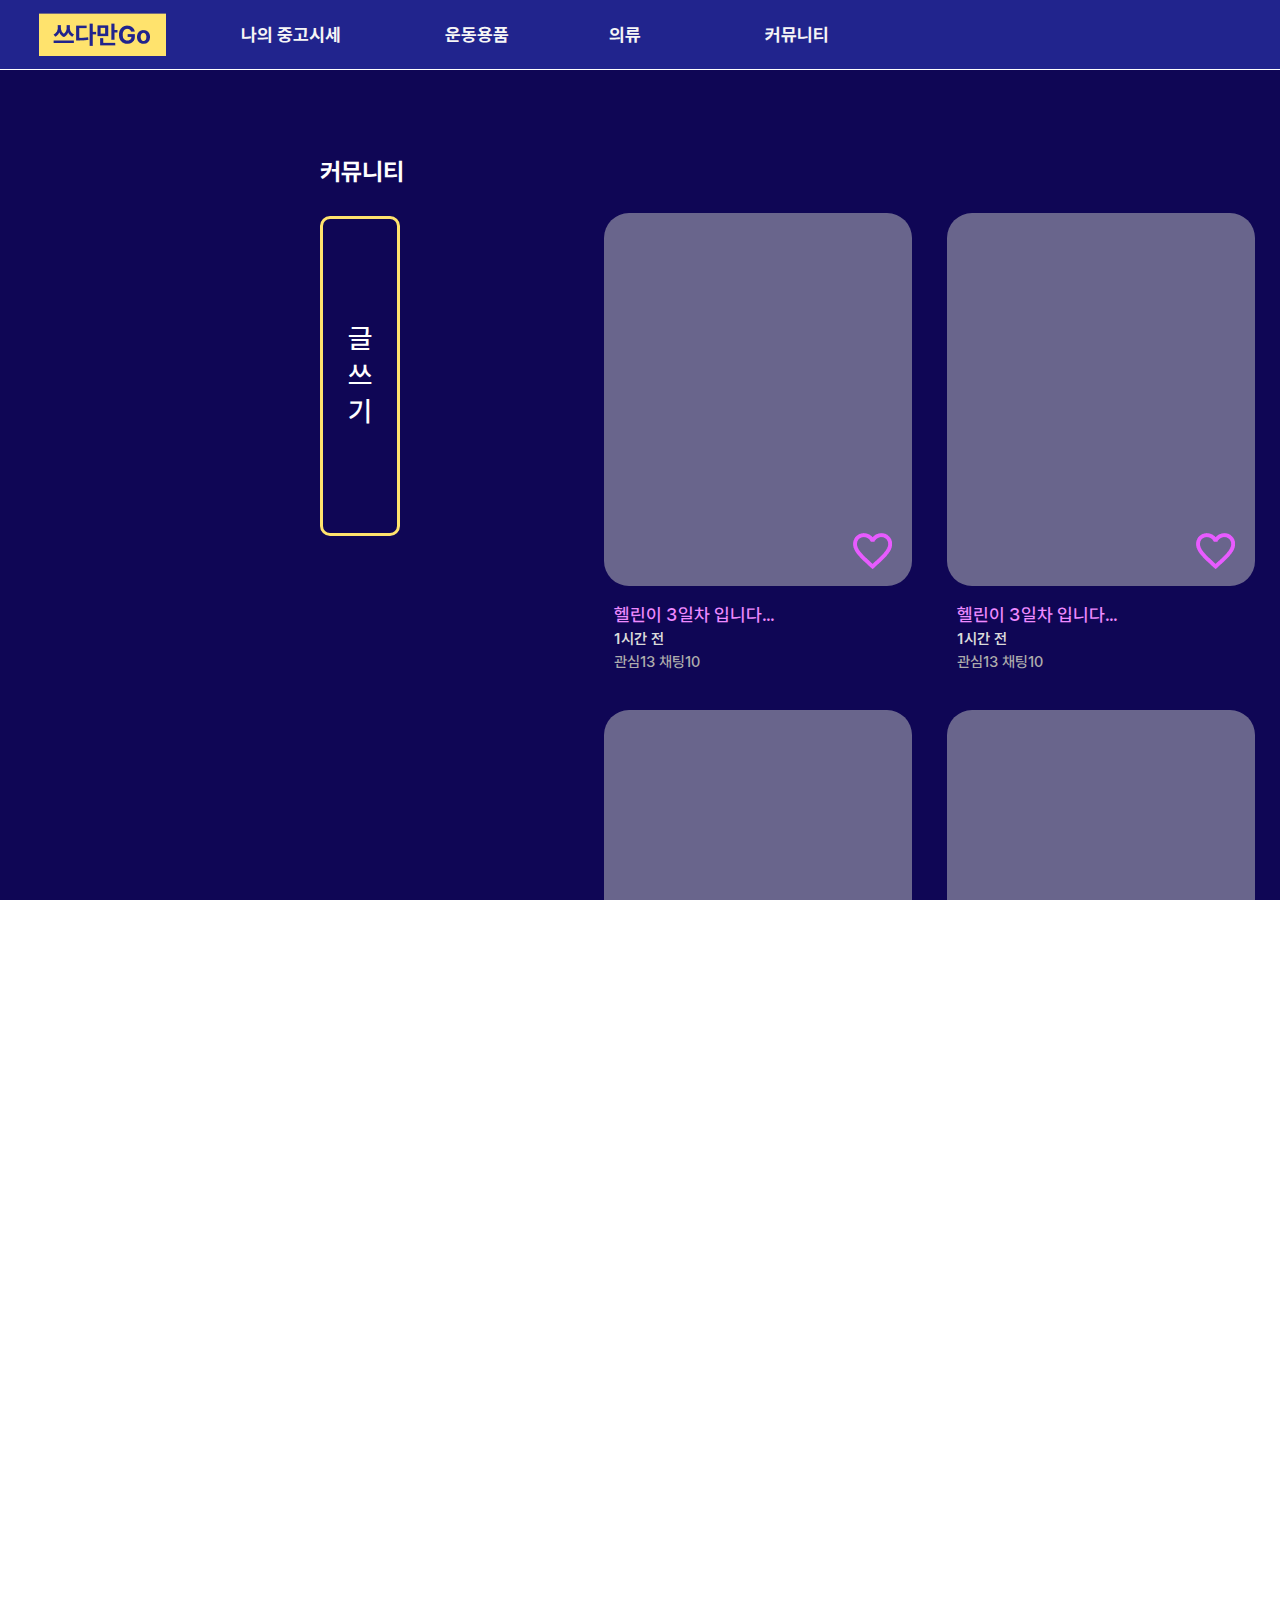
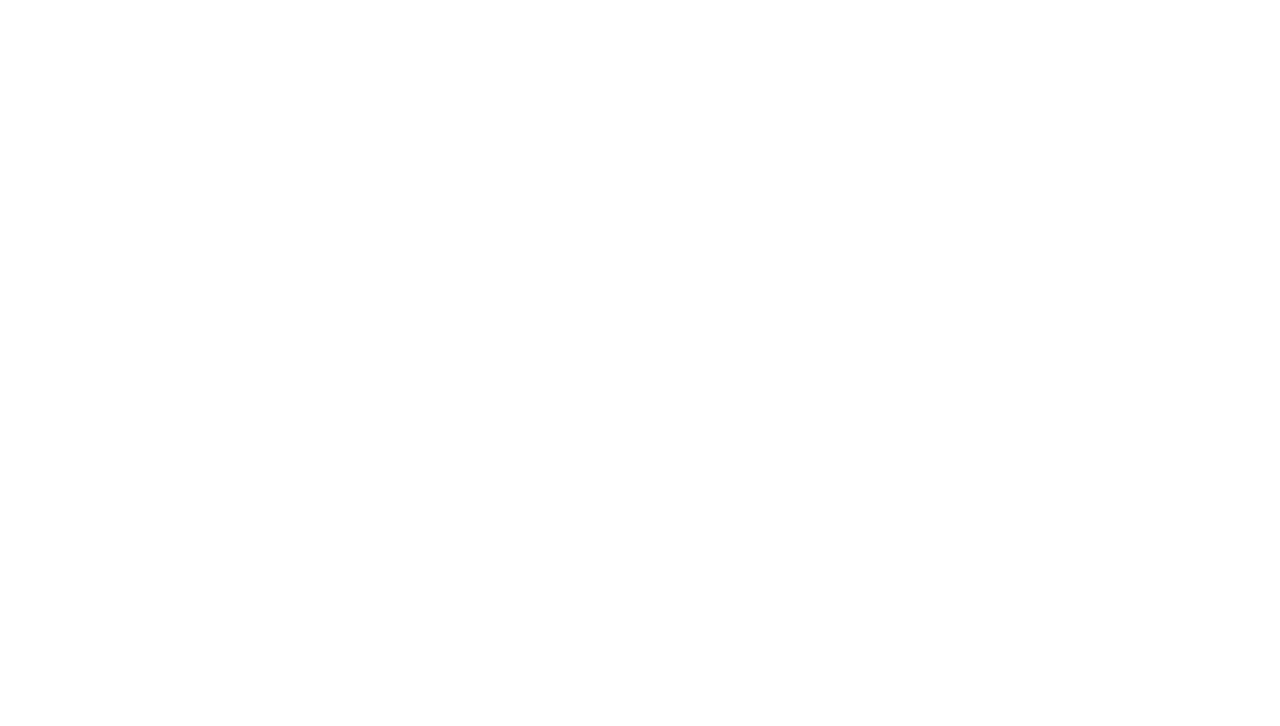
<file: community/index.html>
<!DOCTYPE html>
<html>

<head>
  <meta charset="utf-8" />
  <link rel="stylesheet" href="../component/bootstrap/bootstrap.min.css" />
  <link rel="stylesheet" href="../component/jquery/jquery.mCustomScrollbar.css" />
  <link rel="stylesheet" href="../component/jquery/jquery-ui.css" />
  <link rel="stylesheet" href="../component/jquery/selectric.css" />
  <link rel="stylesheet" href="../common/css/reset.css" />
  <link rel="stylesheet" href="../common/css/fontStyle.css" />
  <link rel="stylesheet" href="../common/css/common.css" />
  <link rel="stylesheet" href="../common/css/topBar.css" />
  <link rel="stylesheet" href="../common/css/footer.css" />
  <link rel="stylesheet" href="../common/css/navMenu.css" />
  <link rel="stylesheet" href="../main/css/main.css" />
  <link rel="stylesheet" href="../product/css/product.css" />
  <link rel="stylesheet" href="../community/css/community.css" />
  <link rel="stylesheet" href="../common/css/editStyle.css" />
</head>

<body class="">
  <section class="dashWrap">
    <!--topBar-->
    <section class="top_bar">
      <div class="logo_icon"></div>
      <!--topMenuArea-->
      <div class="top_menu_area">
        <!--top_menu_list-->
        <ul class="top_menu_list">
          <li>나의 중고시세</li>
          <li>운동용품</li>
          <li>의류</li>
          <li>커뮤니티</li>
        </ul>
        <div class="top_sub_menu_area">
          <ul class="top_sub_menu_list">
            <li>
              <ul>
                <li>중고시세 한눈에보기</li>
              </ul>
            </li>
            <li>
              <ul>
                <li>운동용품 전체</li>
                <li>아령</li>
                <li>바벨</li>
                <li>원판/플레이트</li>
                <li>벨트</li>
                <li>악력기</li>
                <li>밴드/짐볼</li>
                <li>스트랩/보호대</li>
              </ul>
            </li>
            <li>
              <ul>
                <li>의류 전체</li>
                <li>재킷 & 베스트</li>
                <li>탑 & 티셔츠</li>
                <li>팬츠 & 타이츠</li>
                <li>양말</li>
                <li>셋업</li>
              </ul>
            </li>
            <li>
              <ul>
                <li>최신글</li>
              </ul>
            </li>
          </ul>
        </div>
      </div>

      <!--topSearchArea-->
      <div class="top_search_area">
        <button type="button" class="btn_close"></button>
        <div class="top_search_input_area">
          <input type="text" class="search_input" placeholder="검색">
          <button type="button" class="btn_search"></button>
        </div>
        <div class="recent_item_list">
          <div class="recent_item">
            <div class="recent_item_img"></div>
            <div class="recent_item_name">아령</div>
          </div>
          <div class="recent_item">
            <div class="recent_item_img"></div>
            <div class="recent_item_name">악력</div>
          </div>
          <div class="recent_item">
            <div class="recent_item_img"></div>
            <div class="recent_item_name">짐볼</div>
          </div>
          <div class="recent_item">
            <div class="recent_item_img"></div>
            <div class="recent_item_name">원판</div>
          </div>
          <div class="recent_item">
            <div class="recent_item_img"></div>
            <div class="recent_item_name">바벨</div>
          </div>
        </div>
      </div>

      <!--topFuncArea-->
      <div class="top_func_area">
        <div class="user_name">안김안<span>님</span></div>
        <button type="button" class="btn_search"></button>
        <button type="button" class="btn_basket"></button>
      </div>
    </section>

    <!--dashContainer-->
    <section class="dash_container">
      <ul class="nav_menu_list">
        <li>커뮤니티</li>
        <button type="button" class="btn_write">글<br>쓰<br>기</button>
      </ul>

      <!--productlistWrap-->
      <div class="product_list_wrap">
        <!--sortArea-->
        <div class="sort_area">
          <button type="button" class="btn_sort">최신 순</button>
          <ul class="sort_list">
            <li>최신 순</li>
            <li>채팅 많은 순</li>
            <li>관심 많은 순</li>
          </ul>
        </div>
        <!--productlist-->
        <div class="product_list">
          <div class="product_box">
            <div class="product_img">
              <button type="button" class="btn_like"></button>
            </div>
            <div class="product_name">헬린이 3일차 입니다... </div>
            <div class="product_price">1시간 전</div>
            <div class="product_count_value">관심13&nbsp;채팅10</div>
          </div>
          <div class="product_box">
            <div class="product_img">
              <button type="button" class="btn_like"></button>
            </div>
            <div class="product_name">헬린이 3일차 입니다... </div>
            <div class="product_price">1시간 전</div>
            <div class="product_count_value">관심13&nbsp;채팅10</div>
          </div>
          <div class="product_box">
            <div class="product_img">
              <button type="button" class="btn_like"></button>
            </div>
            <div class="product_name">헬린이 3일차 입니다... </div>
            <div class="product_price">1시간 전</div>
            <div class="product_count_value">관심13&nbsp;채팅10</div>
          </div>
          <div class="product_box">
            <div class="product_img">
              <button type="button" class="btn_like"></button>
            </div>
            <div class="product_name">헬린이 3일차 입니다... </div>
            <div class="product_price">1시간 전</div>
            <div class="product_count_value">관심13&nbsp;채팅10</div>
          </div>
          <div class="product_box">
            <div class="product_img">
              <button type="button" class="btn_like"></button>
            </div>
            <div class="product_name">헬린이 3일차 입니다... </div>
            <div class="product_price">1시간 전</div>
            <div class="product_count_value">관심13&nbsp;채팅10</div>
          </div>
          <div class="product_box">
            <div class="product_img">
              <button type="button" class="btn_like"></button>
            </div>
            <div class="product_name">헬린이 3일차 입니다... </div>
            <div class="product_price">1시간 전</div>
            <div class="product_count_value">관심13&nbsp;채팅10</div>
          </div>
          <div class="product_box">
            <div class="product_img">
              <button type="button" class="btn_like"></button>
            </div>
            <div class="product_name">헬린이 3일차 입니다... </div>
            <div class="product_price">1시간 전</div>
            <div class="product_count_value">관심13&nbsp;채팅10</div>
          </div>
          <div class="product_box">
            <div class="product_img">
              <button type="button" class="btn_like"></button>
            </div>
            <div class="product_name">헬린이 3일차 입니다... </div>
            <div class="product_price">1시간 전</div>
            <div class="product_count_value">관심13&nbsp;채팅10</div>
          </div>
          <div class="product_box">
            <div class="product_img">
              <button type="button" class="btn_like"></button>
            </div>
            <div class="product_name">헬린이 3일차 입니다... </div>
            <div class="product_price">1시간 전</div>
            <div class="product_count_value">관심13&nbsp;채팅10</div>
          </div>
        </div>
        <button type="button" class="btn_more">더보기</button>
      </div>
    </section>

    <!--footer-->
    <section class="footer">
      <ul class="footer_link_list">
        <li>
          <ul>
            <li>ABOUT 쓰다만Go</li>
            <li>쓰다만Go에 대해서</li>
          </ul>
        </li>
        <li>
          <ul>
            <li>INFORMATION</li>
            <li>공지사항</li>
            <li>이용약관</li>
          </ul>
        </li>
        <li>
          <ul>
            <li>SOCIALS</li>
            <li>INSTAGRAM</li>
            <li>FACEBOOK</li>
            <li>TWITTER</li>
          </ul>
        </li>
      </ul>
      <div class="contact_value">team@meetusedgo.com</div>
      <div class="copyright_text">Copyright 쓰다만Go. 2021, all rights reserved.</div>
    </section>
  </section>
</body>
<script src="../component/jquery/jquery-3.3.1.min.js"></script>
<script src="../component/jquery/jquery-ui.js"></script>
<script src="../component/jquery/jquery.mCustomScrollbar.concat.min.js"></script>
<script src="../component/jquery/jquery.selectric.js"></script>
<script src="../component/bootstrap/bootstrap.min.js"></script>
<script src="../component/highchart/highcharts.js"></script>
<script src="../common/js/common.js"></script>
<script src="../common/js/topBar.js"></script>

</html>
</file>
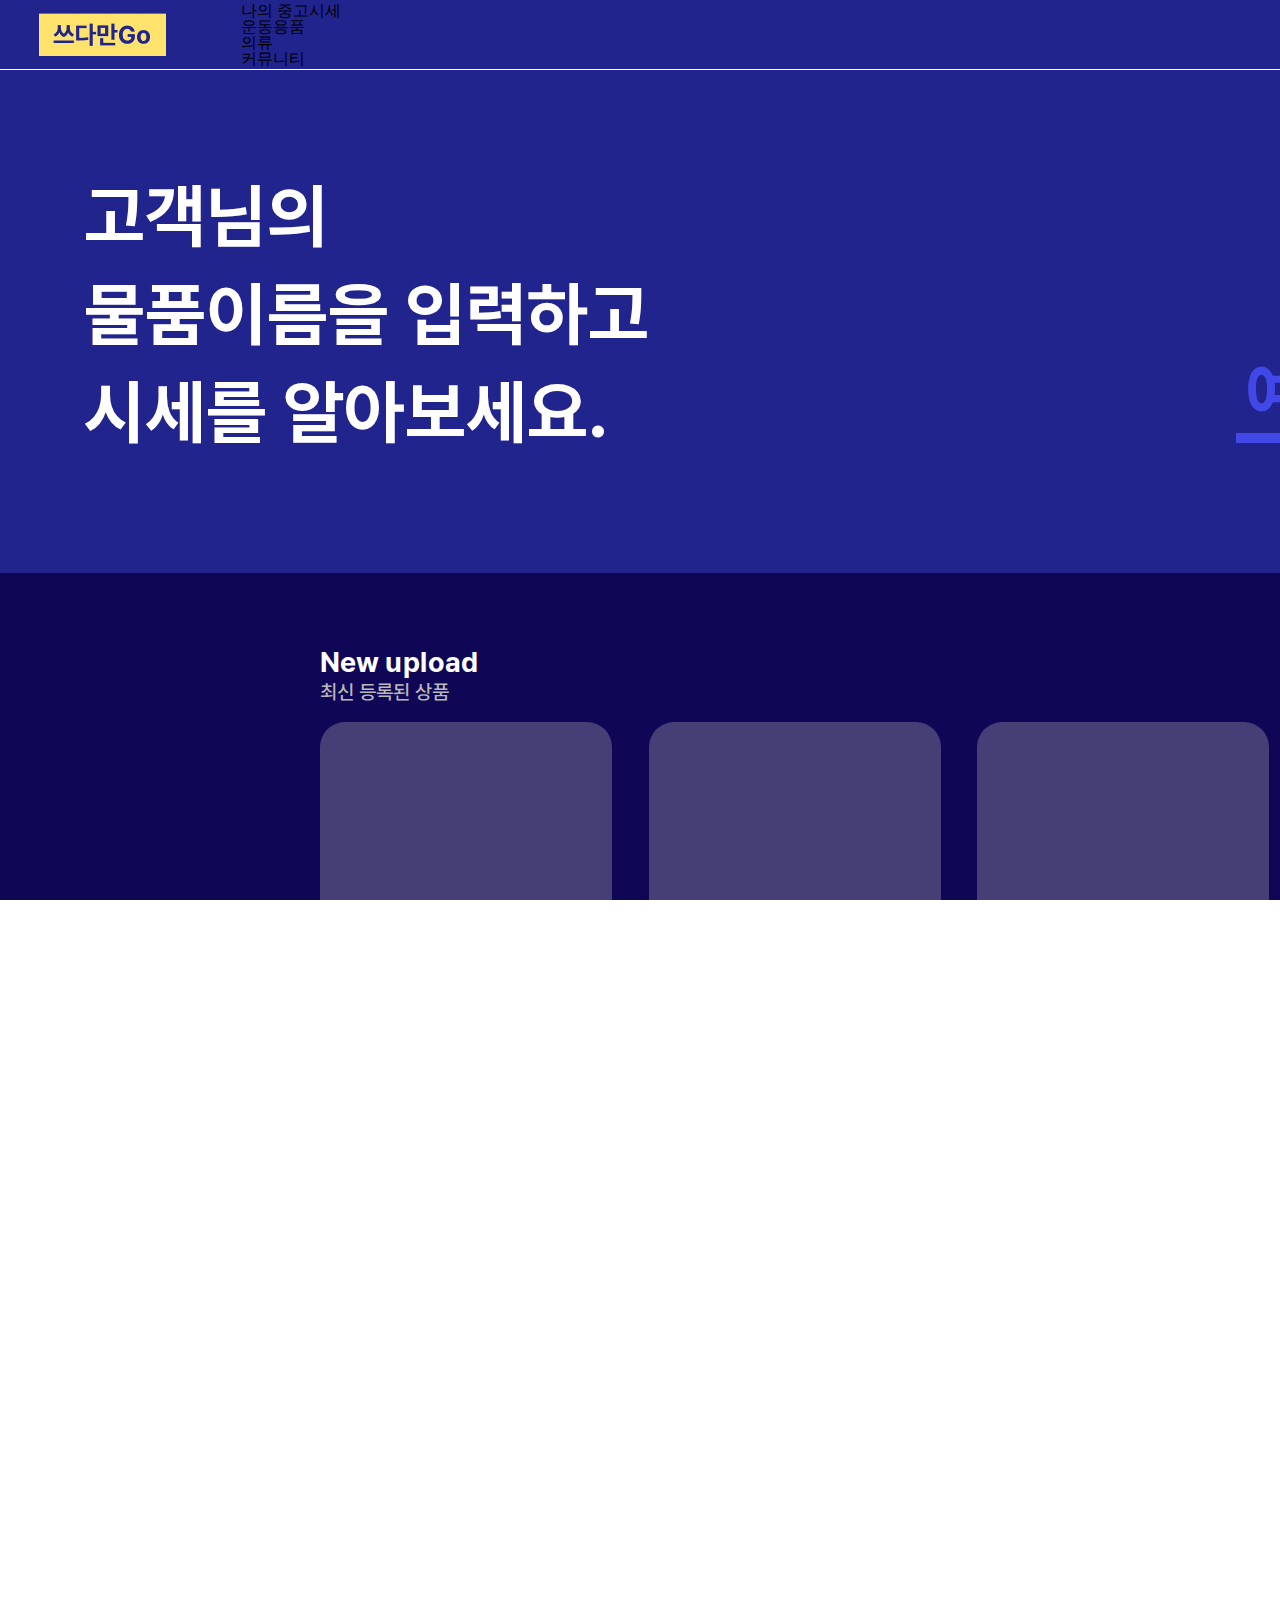
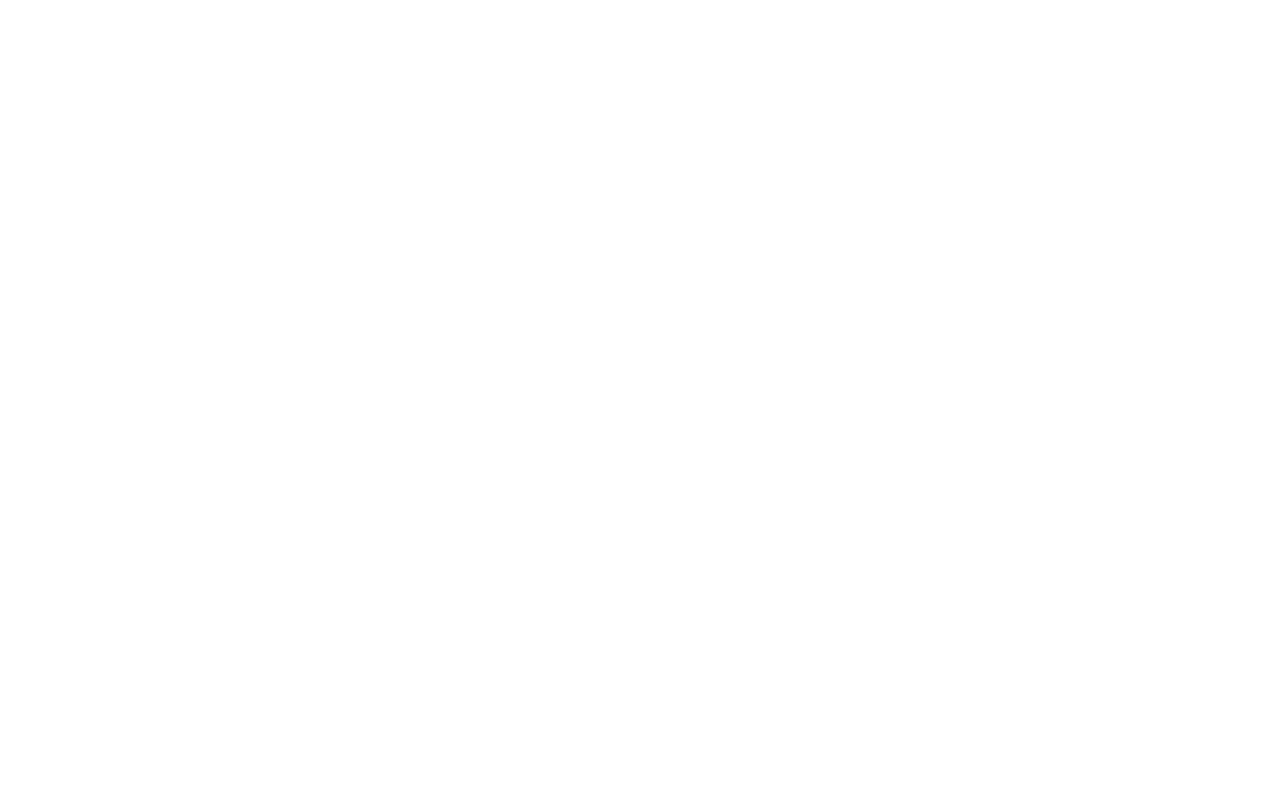
<file: main/index.html>
<!DOCTYPE html>
<html>

<head>
  <meta charset="utf-8" />
  <link rel="stylesheet" href="../component/bootstrap/bootstrap.min.css" />
  <link rel="stylesheet" href="../component/jquery/jquery.mCustomScrollbar.css" />
  <link rel="stylesheet" href="../component/jquery/jquery-ui.css" />
  <link rel="stylesheet" href="../component/jquery/selectric.css" />
  <link rel="stylesheet" href="../common/css/reset.css" />
  <link rel="stylesheet" href="../common/css/fontStyle.css" />
  <link rel="stylesheet" href="../common/css/common.css" />
  <link rel="stylesheet" href="../common/css/topBar.css" />
  <link rel="stylesheet" href="../common/css/footer.css" />
  <link rel="stylesheet" href="../main/css/main.css" />
  <link rel="stylesheet" href="../common/css/editStyle.css" />
</head>

<body class="">
  <section class="dashWrap">
    <!--topBar-->
    <section class="top_bar">
      <div class="logo_icon"></div>
      <!--top_menu_list-->
      <ul class="top_menu_list">
        <li>나의 중고시세</li>
        <li>운동용품</li>
        <li>의류</li>
        <li>커뮤니티</li>
      </ul>
      <!--topFuncArea-->
      <div class="top_func_area">
        <div class="user_name">안김안<span>님</span></div>
        <button type="button" class="btn_search"></button>
        <button type="button" class="btn_basket"></button>
      </div>
    </section>
    <!--dashContainer-->
    <section class="dash_container">
      <!--mainDashArea-->
      <div class="main_dash_area">
        <div class="main_dash_text">고객님의<br>물품이름을 입력하고<br>시세를 알아보세요.</div>
        <div class="search_input_area">
          <input type="text" class="search_input" placeholder="예) 아령">
          <button type="button" class="btn_search"></button>
        </div>
      </div>

      <!--mainProductlistWrap-->
      <div class="main_product_list_wrap">
        <div class="main_product_list">
          <div class="main_list_title">New upload</div>
          <div class="main_list_sub_title">최신 등록된 상품</div>
          <div class="product_frame">
            <div class="product_box"></div>
            <div class="product_box"></div>
            <div class="product_box"></div>
            <div class="product_box"></div>
          </div>
          <button type="button" class="btn_more">더보기</button>
        </div>
        <div class="main_product_list">
          <div class="main_list_title">Community</div>
          <div class="main_list_sub_title">커뮤니티</div>
          <div class="product_frame">
            <div class="product_box"></div>
            <div class="product_box"></div>
            <div class="product_box"></div>
            <div class="product_box"></div>
          </div>
          <button type="button" class="btn_more">더보기</button>
        </div>
      </div>


    </section>

    <section class="footer"></section>
  </section>
</body>
<script src="../component/jquery/jquery-3.3.1.min.js"></script>
<script src="../component/jquery/jquery-ui.js"></script>
<script src="../component/jquery/jquery.mCustomScrollbar.concat.min.js"></script>
<script src="../component/jquery/jquery.selectric.js"></script>
<script src="../component/bootstrap/bootstrap.min.js"></script>
<script src="../component/highchart/highcharts.js"></script>
<script src="../common/js/common.js"></script>
<script src="../common/js/topBar.js"></script>


</html>
</file>
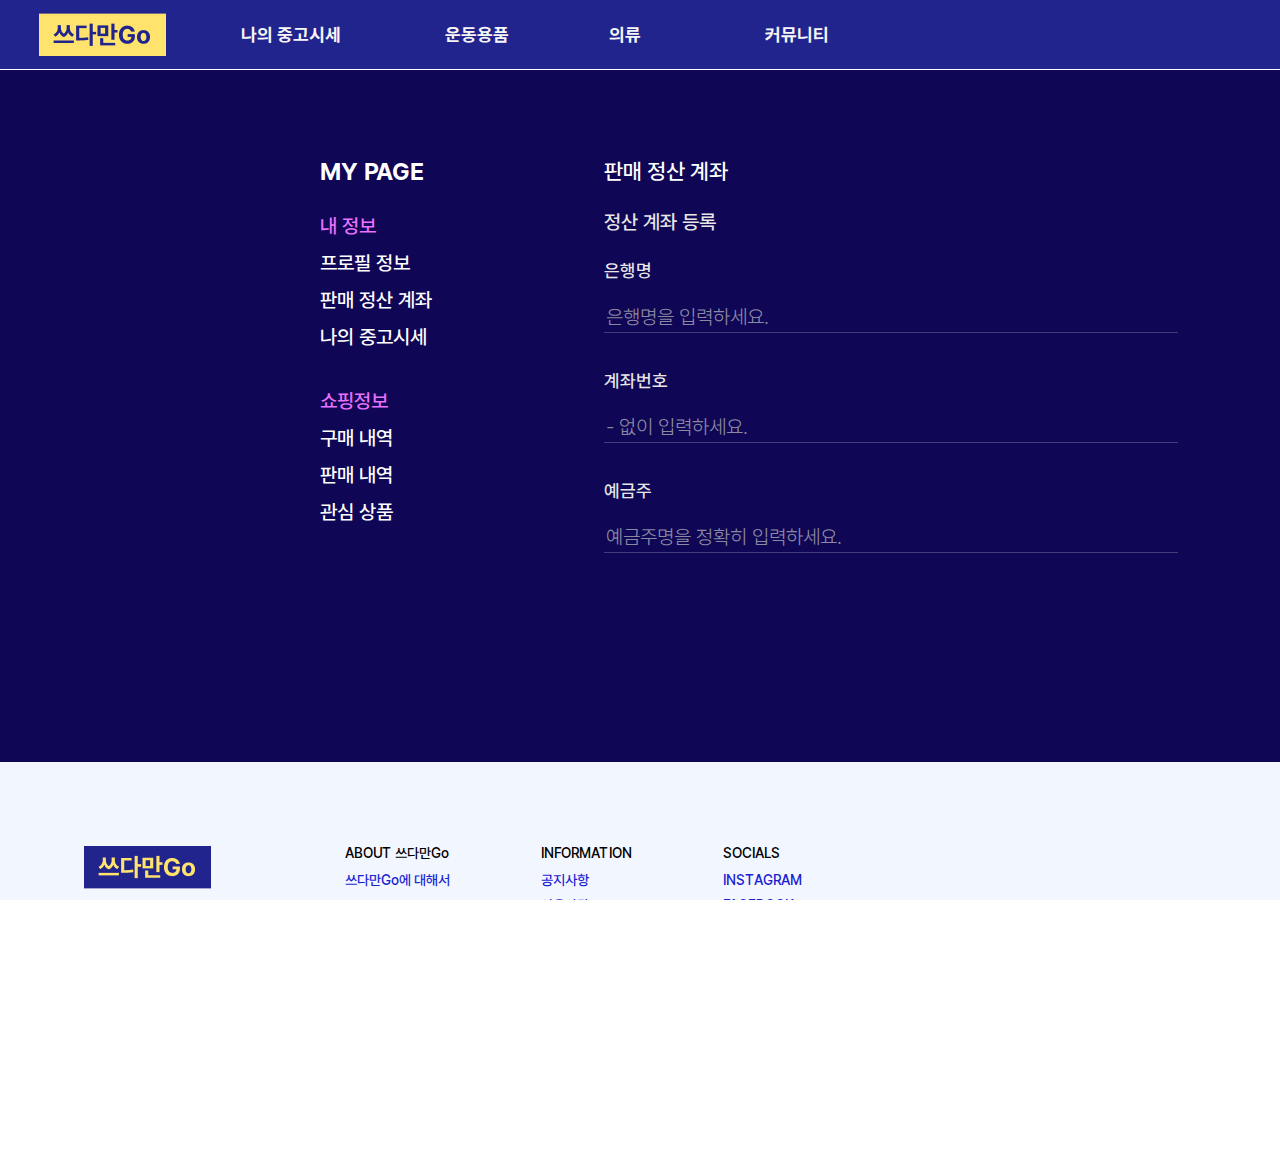
<file: mypage/account.html>
<!DOCTYPE html>
<html>

<head>
  <meta charset="utf-8" />
  <link rel="stylesheet" href="../component/bootstrap/bootstrap.min.css" />
  <link rel="stylesheet" href="../component/jquery/jquery.mCustomScrollbar.css" />
  <link rel="stylesheet" href="../component/jquery/jquery-ui.css" />
  <link rel="stylesheet" href="../component/jquery/selectric.css" />
  <link rel="stylesheet" href="../common/css/reset.css" />
  <link rel="stylesheet" href="../common/css/fontStyle.css" />
  <link rel="stylesheet" href="../common/css/common.css" />
  <link rel="stylesheet" href="../common/css/topBar.css" />
  <link rel="stylesheet" href="../common/css/footer.css" />
  <link rel="stylesheet" href="../common/css/navMenu.css" />
  <link rel="stylesheet" href="../main/css/main.css" />
  <link rel="stylesheet" href="../mypage/css/mypage.css" />
  <link rel="stylesheet" href="../mypage/css/profileInfo.css" />
  <link rel="stylesheet" href="../mypage/css/account.css" />
  <link rel="stylesheet" href="../common/css/editStyle.css" />
</head>

<body class="">
  <section class="dashWrap">
    <!--topBar-->
    <section class="top_bar">
      <div class="logo_icon"></div>
      <!--topMenuArea-->
      <div class="top_menu_area">
        <!--top_menu_list-->
        <ul class="top_menu_list">
          <li>나의 중고시세</li>
          <li>운동용품</li>
          <li>의류</li>
          <li>커뮤니티</li>
        </ul>
        <div class="top_sub_menu_area">
          <ul class="top_sub_menu_list">
            <li>
              <ul>
                <li>중고시세 한눈에보기</li>
              </ul>
            </li>
            <li>
              <ul>
                <li>운동용품 전체</li>
                <li>아령</li>
                <li>바벨</li>
                <li>원판/플레이트</li>
                <li>벨트</li>
                <li>악력기</li>
                <li>밴드/짐볼</li>
                <li>스트랩/보호대</li>
              </ul>
            </li>
            <li>
              <ul>
                <li>의류 전체</li>
                <li>재킷 & 베스트</li>
                <li>탑 & 티셔츠</li>
                <li>팬츠 & 타이츠</li>
                <li>양말</li>
                <li>셋업</li>
              </ul>
            </li>
            <li>
              <ul>
                <li>최신글</li>
              </ul>
            </li>
          </ul>
        </div>
      </div>

      <!--topSearchArea-->
      <div class="top_search_area">
        <button type="button" class="btn_close"></button>
        <div class="top_search_input_area">
          <input type="text" class="search_input" placeholder="검색">
          <button type="button" class="btn_search"></button>
        </div>
        <div class="recent_item_list">
          <div class="recent_item">
            <div class="recent_item_img"></div>
            <div class="recent_item_name">아령</div>
          </div>
          <div class="recent_item">
            <div class="recent_item_img"></div>
            <div class="recent_item_name">악력</div>
          </div>
          <div class="recent_item">
            <div class="recent_item_img"></div>
            <div class="recent_item_name">짐볼</div>
          </div>
          <div class="recent_item">
            <div class="recent_item_img"></div>
            <div class="recent_item_name">원판</div>
          </div>
          <div class="recent_item">
            <div class="recent_item_img"></div>
            <div class="recent_item_name">바벨</div>
          </div>
        </div>
      </div>

      <!--topFuncArea-->
      <div class="top_func_area">
        <div class="user_name">안김안<span>님</span></div>
        <button type="button" class="btn_search"></button>
        <button type="button" class="btn_basket"></button>
      </div>
    </section>

    <!--dashContainer-->
    <section class="dash_container">
      <ul class="nav_menu_list">
        <li>MY PAGE</li>
        <li>내 정보</li>
        <li>프로필 정보</li>
        <li>판매 정산 계좌</li>
        <li>나의 중고시세</li>
        <li>쇼핑정보</li>
        <li>구매 내역</li>
        <li>판매 내역</li>
        <li>관심 상품</li>
      </ul>

      <!--mypageWrap-->
      <div class="mypage_wrap">
        <div class="mypage_main_title">판매 정산 계좌</div>
        <div class="mypage_info_frame">
          <div class="mypage_info_title">정산 계좌 등록</div>
          <div class="login_info_box">
            <div class="mypage_title">은행명</div>
            <input type="text" class="account_input" placeholder="은행명을 입력하세요.">
          </div>
          <div class="login_info_box">
            <div class="mypage_title">계좌번호</div>
            <input type="text" class="account_input" placeholder="- 없이 입력하세요.">
          </div>
          <div class="login_info_box">
            <div class="mypage_title">예금주</div>
            <input type="text" class="account_input" placeholder="예금주명을 정확히 입력하세요.">
          </div>
        </div>
      </div>
    </section>

    <!--footer-->
    <section class="footer">
      <ul class="footer_link_list">
        <li>
          <ul>
            <li>ABOUT 쓰다만Go</li>
            <li>쓰다만Go에 대해서</li>
          </ul>
        </li>
        <li>
          <ul>
            <li>INFORMATION</li>
            <li>공지사항</li>
            <li>이용약관</li>
          </ul>
        </li>
        <li>
          <ul>
            <li>SOCIALS</li>
            <li>INSTAGRAM</li>
            <li>FACEBOOK</li>
            <li>TWITTER</li>
          </ul>
        </li>
      </ul>
      <div class="contact_value">team@meetusedgo.com</div>
      <div class="copyright_text">Copyright 쓰다만Go. 2021, all rights reserved.</div>
    </section>
  </section>
</body>
<script src="../component/jquery/jquery-3.3.1.min.js"></script>
<script src="../component/jquery/jquery-ui.js"></script>
<script src="../component/jquery/jquery.mCustomScrollbar.concat.min.js"></script>
<script src="../component/jquery/jquery.selectric.js"></script>
<script src="../component/bootstrap/bootstrap.min.js"></script>
<script src="../component/highchart/highcharts.js"></script>
<script src="../common/js/common.js"></script>
<script src="../common/js/topBar.js"></script>

</html>
</file>
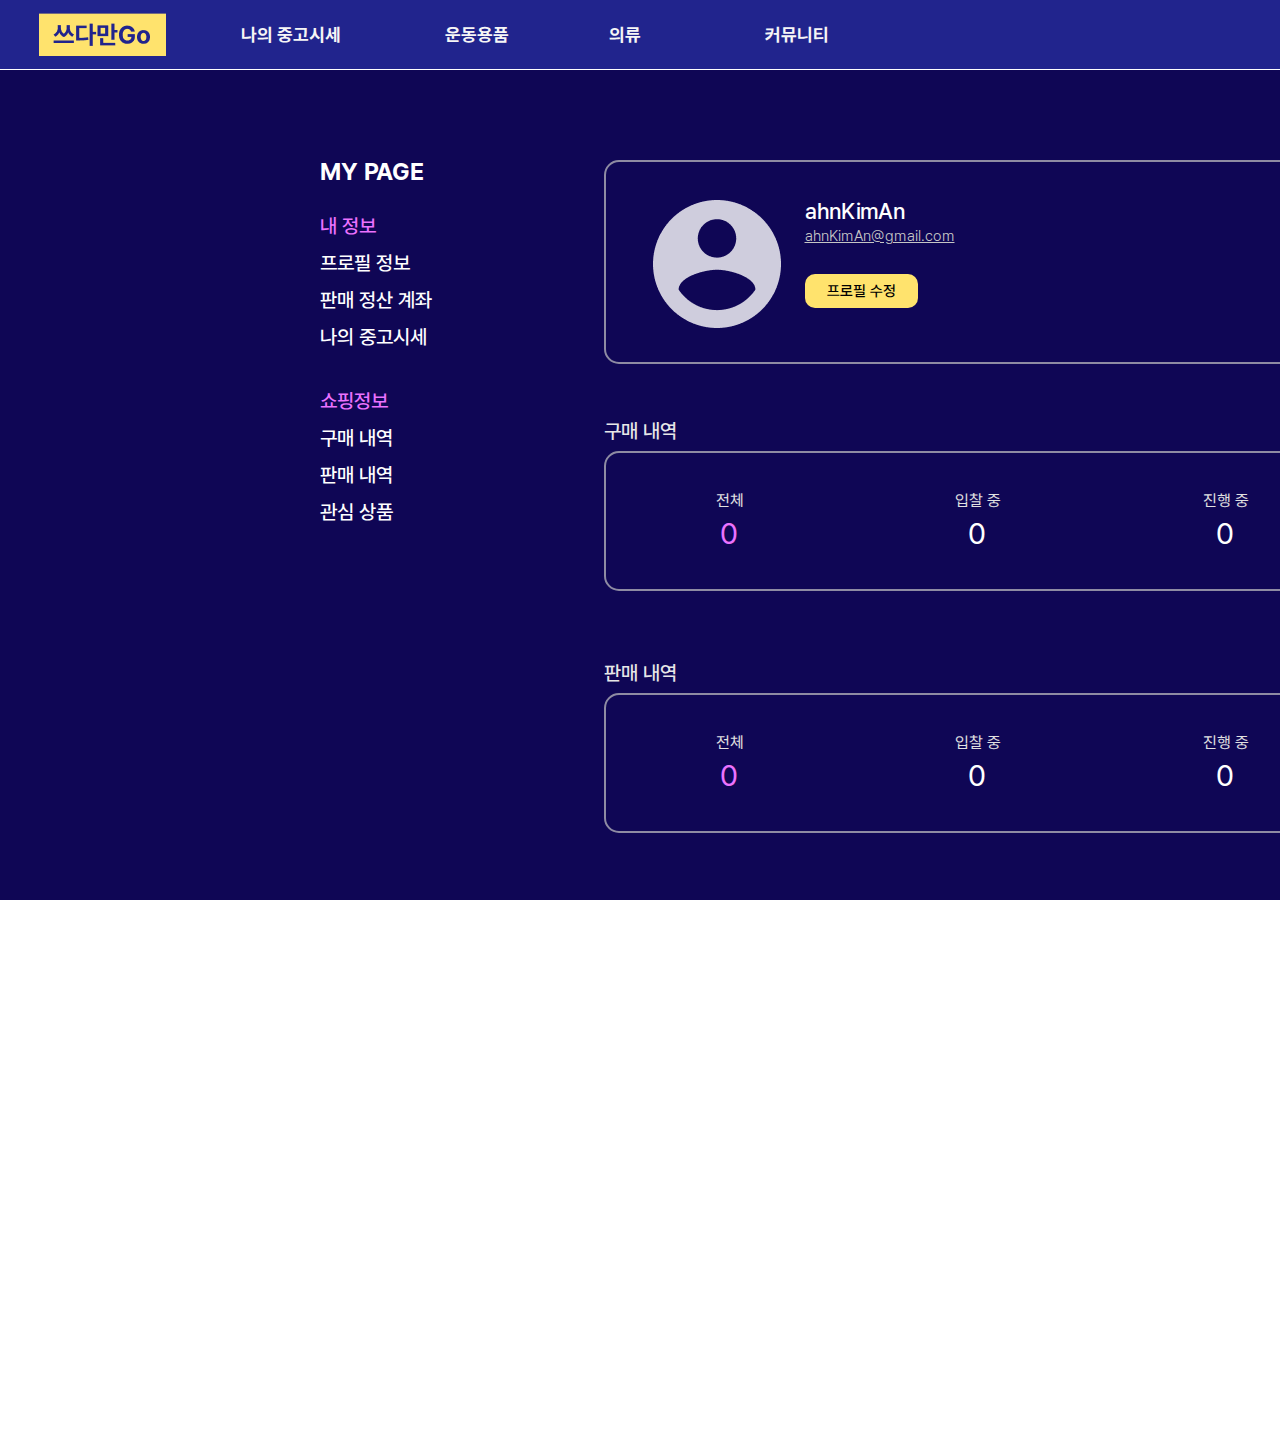
<file: mypage/intro.html>
<!DOCTYPE html>
<html>

<head>
  <meta charset="utf-8" />
  <link rel="stylesheet" href="../component/bootstrap/bootstrap.min.css" />
  <link rel="stylesheet" href="../component/jquery/jquery.mCustomScrollbar.css" />
  <link rel="stylesheet" href="../component/jquery/jquery-ui.css" />
  <link rel="stylesheet" href="../component/jquery/selectric.css" />
  <link rel="stylesheet" href="../common/css/reset.css" />
  <link rel="stylesheet" href="../common/css/fontStyle.css" />
  <link rel="stylesheet" href="../common/css/common.css" />
  <link rel="stylesheet" href="../common/css/topBar.css" />
  <link rel="stylesheet" href="../common/css/footer.css" />
  <link rel="stylesheet" href="../common/css/navMenu.css" />
  <link rel="stylesheet" href="../main/css/main.css" />
  <link rel="stylesheet" href="../mypage/css/mypage.css" />
  <link rel="stylesheet" href="../common/css/editStyle.css" />
</head>

<body class="">
  <section class="dashWrap">
    <!--topBar-->
    <section class="top_bar">
      <div class="logo_icon"></div>
      <!--topMenuArea-->
      <div class="top_menu_area">
        <!--top_menu_list-->
        <ul class="top_menu_list">
          <li>나의 중고시세</li>
          <li>운동용품</li>
          <li>의류</li>
          <li>커뮤니티</li>
        </ul>
        <div class="top_sub_menu_area">
          <ul class="top_sub_menu_list">
            <li>
              <ul>
                <li>중고시세 한눈에보기</li>
              </ul>
            </li>
            <li>
              <ul>
                <li>운동용품 전체</li>
                <li>아령</li>
                <li>바벨</li>
                <li>원판/플레이트</li>
                <li>벨트</li>
                <li>악력기</li>
                <li>밴드/짐볼</li>
                <li>스트랩/보호대</li>
              </ul>
            </li>
            <li>
              <ul>
                <li>의류 전체</li>
                <li>재킷 & 베스트</li>
                <li>탑 & 티셔츠</li>
                <li>팬츠 & 타이츠</li>
                <li>양말</li>
                <li>셋업</li>
              </ul>
            </li>
            <li>
              <ul>
                <li>최신글</li>
              </ul>
            </li>
          </ul>
        </div>
      </div>

      <!--topSearchArea-->
      <div class="top_search_area">
        <button type="button" class="btn_close"></button>
        <div class="top_search_input_area">
          <input type="text" class="search_input" placeholder="검색">
          <button type="button" class="btn_search"></button>
        </div>
        <div class="recent_item_list">
          <div class="recent_item">
            <div class="recent_item_img"></div>
            <div class="recent_item_name">아령</div>
          </div>
          <div class="recent_item">
            <div class="recent_item_img"></div>
            <div class="recent_item_name">악력</div>
          </div>
          <div class="recent_item">
            <div class="recent_item_img"></div>
            <div class="recent_item_name">짐볼</div>
          </div>
          <div class="recent_item">
            <div class="recent_item_img"></div>
            <div class="recent_item_name">원판</div>
          </div>
          <div class="recent_item">
            <div class="recent_item_img"></div>
            <div class="recent_item_name">바벨</div>
          </div>
        </div>
      </div>

      <!--topFuncArea-->
      <div class="top_func_area">
        <div class="user_name">안김안<span>님</span></div>
        <button type="button" class="btn_search"></button>
        <button type="button" class="btn_basket"></button>
      </div>
    </section>

    <!--dashContainer-->
    <section class="dash_container">
      <ul class="nav_menu_list">
        <li>MY PAGE</li>
        <li>내 정보</li>
        <li>프로필 정보</li>
        <li>판매 정산 계좌</li>
        <li>나의 중고시세</li>
        <li>쇼핑정보</li>
        <li>구매 내역</li>
        <li>판매 내역</li>
        <li>관심 상품</li>
      </ul>

      <!--mypageWrap-->
      <div class="mypage_wrap">
        <div class="profile_frame">
          <div class="user_name">ahnKimAn</div>
          <div class="user_email">ahnKimAn@gmail.com</div>
          <button type="button" class="btn_profile_edit">프로필 수정</button>
        </div>
        <div class="mypage_info_frame">
          <div class="mypage_info_title">구매 내역</div>
          <div class="history_frame">
            <div class="history_box">
              <div class="history_title">전체</div>
              <div class="history_value">0</div>
            </div>
            <div class="history_box">
              <div class="history_title">입찰 중</div>
              <div class="history_value">0</div>
            </div>
            <div class="history_box">
              <div class="history_title">진행 중</div>
              <div class="history_value">0</div>
            </div>
            <div class="history_box">
              <div class="history_title">종료</div>
              <div class="history_value">0</div>
            </div>
          </div>
        </div>
        <div class="mypage_info_frame">
          <div class="mypage_info_title">판매 내역</div>
          <div class="history_frame">
            <div class="history_box">
              <div class="history_title">전체</div>
              <div class="history_value">0</div>
            </div>
            <div class="history_box">
              <div class="history_title">입찰 중</div>
              <div class="history_value">0</div>
            </div>
            <div class="history_box">
              <div class="history_title">진행 중</div>
              <div class="history_value">0</div>
            </div>
            <div class="history_box">
              <div class="history_title">종료</div>
              <div class="history_value">0</div>
            </div>
          </div>
        </div>
      </div>
    </section>

    <!--footer-->
    <section class="footer">
      <ul class="footer_link_list">
        <li>
          <ul>
            <li>ABOUT 쓰다만Go</li>
            <li>쓰다만Go에 대해서</li>
          </ul>
        </li>
        <li>
          <ul>
            <li>INFORMATION</li>
            <li>공지사항</li>
            <li>이용약관</li>
          </ul>
        </li>
        <li>
          <ul>
            <li>SOCIALS</li>
            <li>INSTAGRAM</li>
            <li>FACEBOOK</li>
            <li>TWITTER</li>
          </ul>
        </li>
      </ul>
      <div class="contact_value">team@meetusedgo.com</div>
      <div class="copyright_text">Copyright 쓰다만Go. 2021, all rights reserved.</div>
    </section>
  </section>
</body>
<script src="../component/jquery/jquery-3.3.1.min.js"></script>
<script src="../component/jquery/jquery-ui.js"></script>
<script src="../component/jquery/jquery.mCustomScrollbar.concat.min.js"></script>
<script src="../component/jquery/jquery.selectric.js"></script>
<script src="../component/bootstrap/bootstrap.min.js"></script>
<script src="../component/highchart/highcharts.js"></script>
<script src="../common/js/common.js"></script>
<script src="../common/js/topBar.js"></script>

</html>
</file>
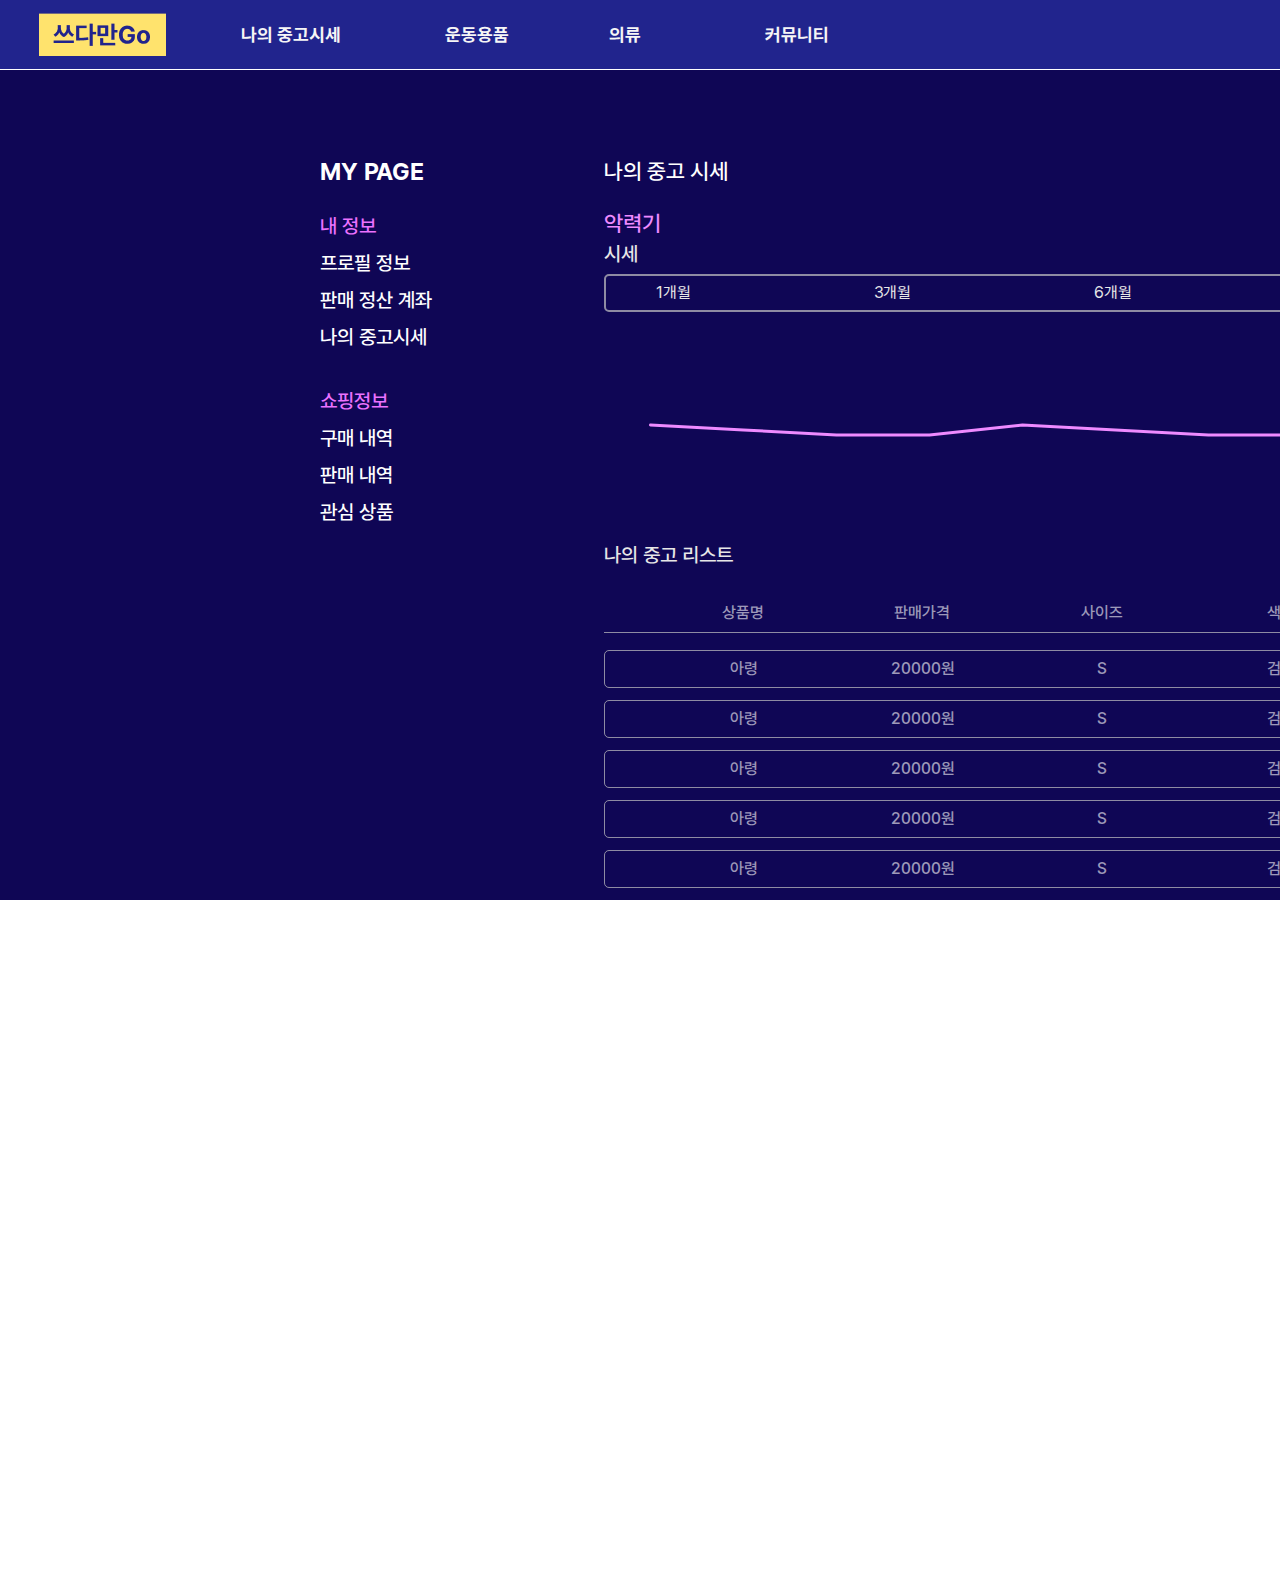
<file: mypage/myUsedPrice.html>
<!DOCTYPE html>
<html>

<head>
  <meta charset="utf-8" />
  <link rel="stylesheet" href="../component/bootstrap/bootstrap.min.css" />
  <link rel="stylesheet" href="../component/jquery/jquery.mCustomScrollbar.css" />
  <link rel="stylesheet" href="../component/jquery/jquery-ui.css" />
  <link rel="stylesheet" href="../component/jquery/selectric.css" />
  <link rel="stylesheet" href="../common/css/reset.css" />
  <link rel="stylesheet" href="../common/css/fontStyle.css" />
  <link rel="stylesheet" href="../common/css/common.css" />
  <link rel="stylesheet" href="../common/css/topBar.css" />
  <link rel="stylesheet" href="../common/css/footer.css" />
  <link rel="stylesheet" href="../common/css/navMenu.css" />
  <link rel="stylesheet" href="../common/css/scrollStyle.css" />
  <link rel="stylesheet" href="../main/css/main.css" />
  <link rel="stylesheet" href="../mypage/css/mypage.css" />
  <link rel="stylesheet" href="../mypage/css/profileInfo.css" />
  <link rel="stylesheet" href="../mypage/css/account.css" />
  <link rel="stylesheet" href="../mypage/css/myUsedPrice.css" />
  <link rel="stylesheet" href="../common/css/editStyle.css" />
</head>

<body class="">
  <section class="dashWrap">
    <!--topBar-->
    <section class="top_bar">
      <div class="logo_icon"></div>
      <!--topMenuArea-->
      <div class="top_menu_area">
        <!--top_menu_list-->
        <ul class="top_menu_list">
          <li>나의 중고시세</li>
          <li>운동용품</li>
          <li>의류</li>
          <li>커뮤니티</li>
        </ul>
        <div class="top_sub_menu_area">
          <ul class="top_sub_menu_list">
            <li>
              <ul>
                <li>중고시세 한눈에보기</li>
              </ul>
            </li>
            <li>
              <ul>
                <li>운동용품 전체</li>
                <li>아령</li>
                <li>바벨</li>
                <li>원판/플레이트</li>
                <li>벨트</li>
                <li>악력기</li>
                <li>밴드/짐볼</li>
                <li>스트랩/보호대</li>
              </ul>
            </li>
            <li>
              <ul>
                <li>의류 전체</li>
                <li>재킷 & 베스트</li>
                <li>탑 & 티셔츠</li>
                <li>팬츠 & 타이츠</li>
                <li>양말</li>
                <li>셋업</li>
              </ul>
            </li>
            <li>
              <ul>
                <li>최신글</li>
              </ul>
            </li>
          </ul>
        </div>
      </div>

      <!--topSearchArea-->
      <div class="top_search_area">
        <button type="button" class="btn_close"></button>
        <div class="top_search_input_area">
          <input type="text" class="search_input" placeholder="검색">
          <button type="button" class="btn_search"></button>
        </div>
        <div class="recent_item_list">
          <div class="recent_item">
            <div class="recent_item_img"></div>
            <div class="recent_item_name">아령</div>
          </div>
          <div class="recent_item">
            <div class="recent_item_img"></div>
            <div class="recent_item_name">악력</div>
          </div>
          <div class="recent_item">
            <div class="recent_item_img"></div>
            <div class="recent_item_name">짐볼</div>
          </div>
          <div class="recent_item">
            <div class="recent_item_img"></div>
            <div class="recent_item_name">원판</div>
          </div>
          <div class="recent_item">
            <div class="recent_item_img"></div>
            <div class="recent_item_name">바벨</div>
          </div>
        </div>
      </div>

      <!--topFuncArea-->
      <div class="top_func_area">
        <div class="user_name">안김안<span>님</span></div>
        <button type="button" class="btn_search"></button>
        <button type="button" class="btn_basket"></button>
      </div>
    </section>

    <!--dashContainer-->
    <section class="dash_container">
      <ul class="nav_menu_list">
        <li>MY PAGE</li>
        <li>내 정보</li>
        <li>프로필 정보</li>
        <li>판매 정산 계좌</li>
        <li>나의 중고시세</li>
        <li>쇼핑정보</li>
        <li>구매 내역</li>
        <li>판매 내역</li>
        <li>관심 상품</li>
      </ul>

      <!--mypageWrap-->
      <div class="mypage_wrap">
        <div class="mypage_main_title">나의 중고 시세</div>
        <div class="mypage_info_frame chart_frame">
          <div class="mypage_info_title tPink">악력기</div>
          <div class="mypage_info_title">시세</div>
          <ul class="chart_period_list">
            <li>1개월</li>
            <li>3개월</li>
            <li>6개월</li>
            <li>1년</li>
            <li>전체</li>
          </ul>
          <div class="chart_area">
            <div class="chart_in" id="recentPriceLine"></div>
          </div>
          <ul class="total_price_list">
            <li>240,000</li>
            <li>120,000</li>
            <li>100,000</li>
            <li>80,000</li>
            <li>70,000</li>
            <li>50,000</li>
            <li>0</li>
          </ul>
        </div>
        <div class="mypage_info_frame">
          <div class="mypage_info_title">나의 중고 리스트</div>
          <ul class="used_product_head">
            <li>상품명</li>
            <li>판매가격</li>
            <li>사이즈</li>
            <li>색상</li>
            <li>사용감</li>
          </ul>
          <div class="used_product_list">
            <ul class="used_product_body">
              <li>아령</li>
              <li>20000원</li>
              <li>S</li>
              <li>검정</li>
              <li>거의새것</li>
            </ul>
            <ul class="used_product_body">
              <li>아령</li>
              <li>20000원</li>
              <li>S</li>
              <li>검정</li>
              <li>거의새것</li>
            </ul>
            <ul class="used_product_body">
              <li>아령</li>
              <li>20000원</li>
              <li>S</li>
              <li>검정</li>
              <li>거의새것</li>
            </ul>
            <ul class="used_product_body">
              <li>아령</li>
              <li>20000원</li>
              <li>S</li>
              <li>검정</li>
              <li>거의새것</li>
            </ul>
            <ul class="used_product_body">
              <li>아령</li>
              <li>20000원</li>
              <li>S</li>
              <li>검정</li>
              <li>거의새것</li>
            </ul>
            <ul class="used_product_body">
              <li>아령</li>
              <li>20000원</li>
              <li>S</li>
              <li>검정</li>
              <li>거의새것</li>
            </ul>
            <ul class="used_product_body">
              <li>아령</li>
              <li>20000원</li>
              <li>S</li>
              <li>검정</li>
              <li>거의새것</li>
            </ul>
            <ul class="used_product_body">
              <li>아령</li>
              <li>20000원</li>
              <li>S</li>
              <li>검정</li>
              <li>거의새것</li>
            </ul>
          </div>
        </div>
      </div>
    </section>

    <!--footer-->
    <section class="footer">
      <ul class="footer_link_list">
        <li>
          <ul>
            <li>ABOUT 쓰다만Go</li>
            <li>쓰다만Go에 대해서</li>
          </ul>
        </li>
        <li>
          <ul>
            <li>INFORMATION</li>
            <li>공지사항</li>
            <li>이용약관</li>
          </ul>
        </li>
        <li>
          <ul>
            <li>SOCIALS</li>
            <li>INSTAGRAM</li>
            <li>FACEBOOK</li>
            <li>TWITTER</li>
          </ul>
        </li>
      </ul>
      <div class="contact_value">team@meetusedgo.com</div>
      <div class="copyright_text">Copyright 쓰다만Go. 2021, all rights reserved.</div>
    </section>
  </section>
</body>
<script src="../component/jquery/jquery-3.3.1.min.js"></script>
<script src="../component/jquery/jquery-ui.js"></script>
<script src="../component/jquery/jquery.mCustomScrollbar.concat.min.js"></script>
<script src="../component/jquery/jquery.selectric.js"></script>
<script src="../component/bootstrap/bootstrap.min.js"></script>
<script src="../component/highchart/highcharts.js"></script>
<script src="../common/js/common.js"></script>
<script src="../common/js/topBar.js"></script>
<script src="../mypage/js/recentPriceLineChart.js"></script>
<script src="../mypage/js/myUsedPrice.js"></script>

</html>
</file>
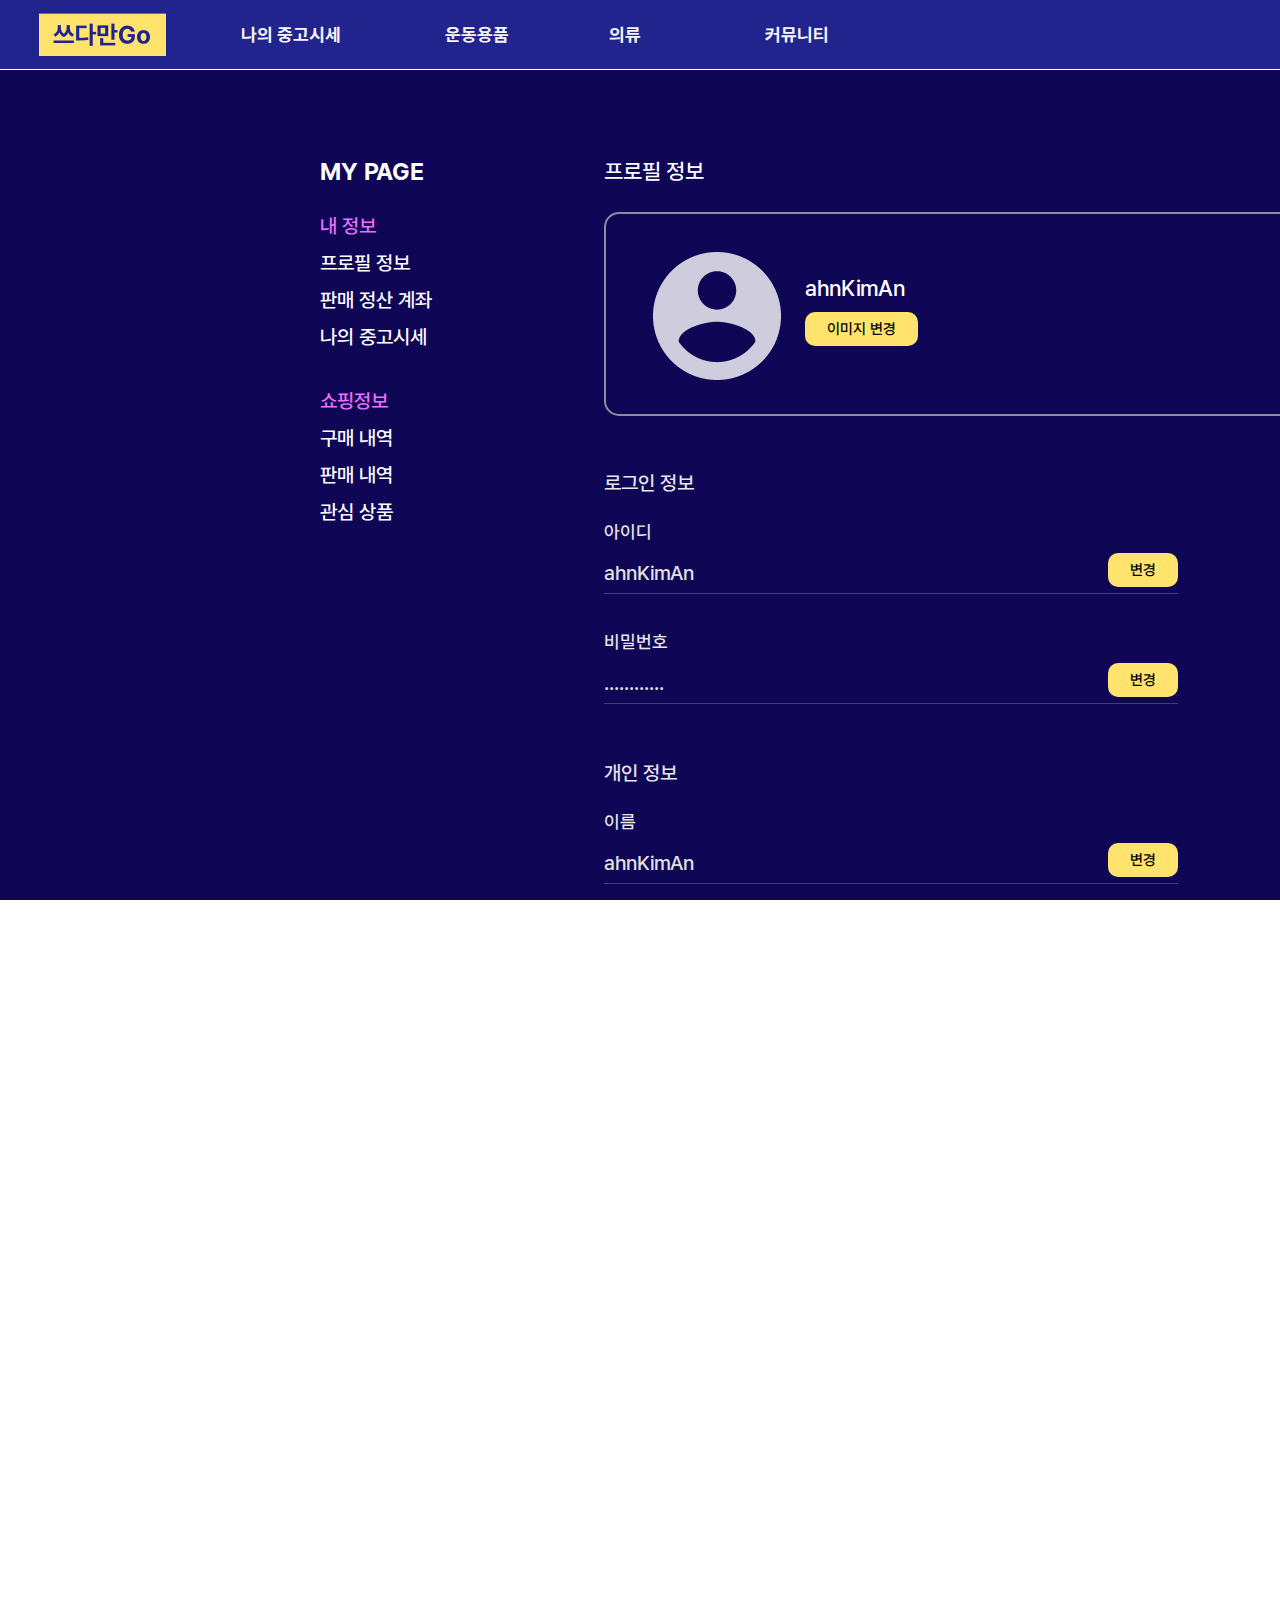
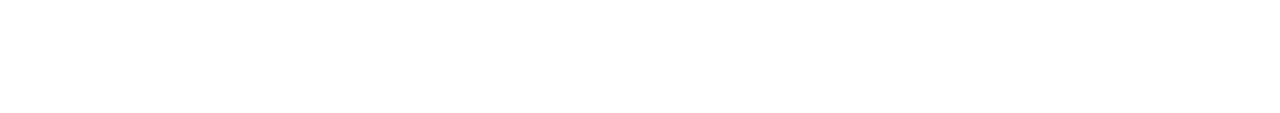
<file: mypage/profileInfo.html>
<!DOCTYPE html>
<html>

<head>
  <meta charset="utf-8" />
  <link rel="stylesheet" href="../component/bootstrap/bootstrap.min.css" />
  <link rel="stylesheet" href="../component/jquery/jquery.mCustomScrollbar.css" />
  <link rel="stylesheet" href="../component/jquery/jquery-ui.css" />
  <link rel="stylesheet" href="../component/jquery/selectric.css" />
  <link rel="stylesheet" href="../common/css/reset.css" />
  <link rel="stylesheet" href="../common/css/fontStyle.css" />
  <link rel="stylesheet" href="../common/css/common.css" />
  <link rel="stylesheet" href="../common/css/topBar.css" />
  <link rel="stylesheet" href="../common/css/footer.css" />
  <link rel="stylesheet" href="../common/css/navMenu.css" />
  <link rel="stylesheet" href="../main/css/main.css" />
  <link rel="stylesheet" href="../mypage/css/mypage.css" />
  <link rel="stylesheet" href="../mypage/css/profileInfo.css" />
  <link rel="stylesheet" href="../common/css/editStyle.css" />
</head>

<body class="">
  <section class="dashWrap">
    <!--topBar-->
    <section class="top_bar">
      <div class="logo_icon"></div>
      <!--topMenuArea-->
      <div class="top_menu_area">
        <!--top_menu_list-->
        <ul class="top_menu_list">
          <li>나의 중고시세</li>
          <li>운동용품</li>
          <li>의류</li>
          <li>커뮤니티</li>
        </ul>
        <div class="top_sub_menu_area">
          <ul class="top_sub_menu_list">
            <li>
              <ul>
                <li>중고시세 한눈에보기</li>
              </ul>
            </li>
            <li>
              <ul>
                <li>운동용품 전체</li>
                <li>아령</li>
                <li>바벨</li>
                <li>원판/플레이트</li>
                <li>벨트</li>
                <li>악력기</li>
                <li>밴드/짐볼</li>
                <li>스트랩/보호대</li>
              </ul>
            </li>
            <li>
              <ul>
                <li>의류 전체</li>
                <li>재킷 & 베스트</li>
                <li>탑 & 티셔츠</li>
                <li>팬츠 & 타이츠</li>
                <li>양말</li>
                <li>셋업</li>
              </ul>
            </li>
            <li>
              <ul>
                <li>최신글</li>
              </ul>
            </li>
          </ul>
        </div>
      </div>

      <!--topSearchArea-->
      <div class="top_search_area">
        <button type="button" class="btn_close"></button>
        <div class="top_search_input_area">
          <input type="text" class="search_input" placeholder="검색">
          <button type="button" class="btn_search"></button>
        </div>
        <div class="recent_item_list">
          <div class="recent_item">
            <div class="recent_item_img"></div>
            <div class="recent_item_name">아령</div>
          </div>
          <div class="recent_item">
            <div class="recent_item_img"></div>
            <div class="recent_item_name">악력</div>
          </div>
          <div class="recent_item">
            <div class="recent_item_img"></div>
            <div class="recent_item_name">짐볼</div>
          </div>
          <div class="recent_item">
            <div class="recent_item_img"></div>
            <div class="recent_item_name">원판</div>
          </div>
          <div class="recent_item">
            <div class="recent_item_img"></div>
            <div class="recent_item_name">바벨</div>
          </div>
        </div>
      </div>

      <!--topFuncArea-->
      <div class="top_func_area">
        <div class="user_name">안김안<span>님</span></div>
        <button type="button" class="btn_search"></button>
        <button type="button" class="btn_basket"></button>
      </div>
    </section>

    <!--dashContainer-->
    <section class="dash_container">
      <ul class="nav_menu_list">
        <li>MY PAGE</li>
        <li>내 정보</li>
        <li>프로필 정보</li>
        <li>판매 정산 계좌</li>
        <li>나의 중고시세</li>
        <li>쇼핑정보</li>
        <li>구매 내역</li>
        <li>판매 내역</li>
        <li>관심 상품</li>
      </ul>

      <!--mypageWrap-->
      <div class="mypage_wrap">
        <div class="mypage_main_title">프로필 정보</div>
        <div class="profile_frame">
          <div class="user_name">ahnKimAn</div>
          <button type="button" class="btn_profile_edit">이미지 변경</button>
        </div>
        <div class="mypage_info_frame">
          <div class="mypage_info_title">로그인 정보</div>
          <div class="login_info_box">
            <div class="mypage_title">아이디</div>
            <div class="mypage_info_text">ahnKimAn</div>
            <button type="button" class="btn_info_edit">변경</button>
          </div>
          <div class="login_info_box">
            <div class="mypage_title">비밀번호</div>
            <div class="mypage_info_text">............</div>
            <button type="button" class="btn_info_edit">변경</button>
          </div>
        </div>
        <div class="mypage_info_frame">
          <div class="mypage_info_title">개인 정보</div>
          <div class="login_info_box">
            <div class="mypage_title">이름</div>
            <div class="mypage_info_text">ahnKimAn</div>
            <button type="button" class="btn_info_edit">변경</button>
          </div>
          <div class="login_info_box">
            <div class="mypage_title">휴대폰 번호</div>
            <div class="mypage_info_text">010-9***-****</div>
            <button type="button" class="btn_info_edit">변경</button>
          </div>
          <div class="login_info_box">
            <div class="mypage_title">배송지</div>
            <div class="mypage_info_text">경기도 성남시 판교로 </div>
            <button type="button" class="btn_info_edit">변경</button>
          </div>
        </div>
      </div>
    </section>

    <!--footer-->
    <section class="footer">
      <ul class="footer_link_list">
        <li>
          <ul>
            <li>ABOUT 쓰다만Go</li>
            <li>쓰다만Go에 대해서</li>
          </ul>
        </li>
        <li>
          <ul>
            <li>INFORMATION</li>
            <li>공지사항</li>
            <li>이용약관</li>
          </ul>
        </li>
        <li>
          <ul>
            <li>SOCIALS</li>
            <li>INSTAGRAM</li>
            <li>FACEBOOK</li>
            <li>TWITTER</li>
          </ul>
        </li>
      </ul>
      <div class="contact_value">team@meetusedgo.com</div>
      <div class="copyright_text">Copyright 쓰다만Go. 2021, all rights reserved.</div>
    </section>
  </section>
</body>
<script src="../component/jquery/jquery-3.3.1.min.js"></script>
<script src="../component/jquery/jquery-ui.js"></script>
<script src="../component/jquery/jquery.mCustomScrollbar.concat.min.js"></script>
<script src="../component/jquery/jquery.selectric.js"></script>
<script src="../component/bootstrap/bootstrap.min.js"></script>
<script src="../component/highchart/highcharts.js"></script>
<script src="../common/js/common.js"></script>
<script src="../common/js/topBar.js"></script>

</html>
</file>
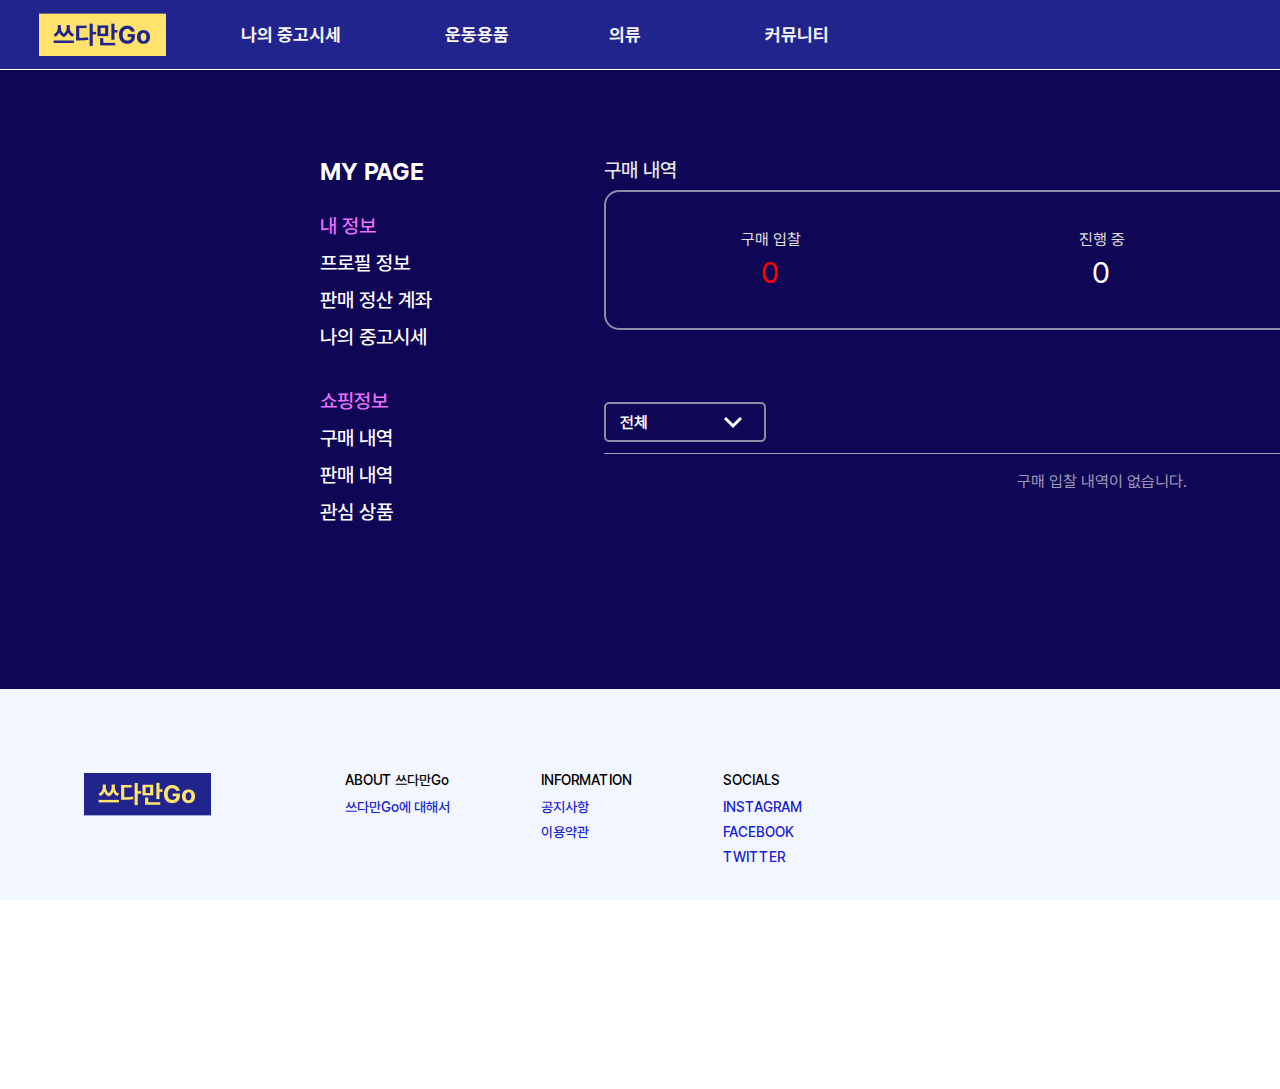
<file: mypage/purchaseHistory.html>
<!DOCTYPE html>
<html>

<head>
  <meta charset="utf-8" />
  <link rel="stylesheet" href="../component/bootstrap/bootstrap.min.css" />
  <link rel="stylesheet" href="../component/jquery/jquery.mCustomScrollbar.css" />
  <link rel="stylesheet" href="../component/jquery/jquery-ui.css" />
  <link rel="stylesheet" href="../component/jquery/selectric.css" />
  <link rel="stylesheet" href="../common/css/reset.css" />
  <link rel="stylesheet" href="../common/css/fontStyle.css" />
  <link rel="stylesheet" href="../common/css/common.css" />
  <link rel="stylesheet" href="../common/css/topBar.css" />
  <link rel="stylesheet" href="../common/css/footer.css" />
  <link rel="stylesheet" href="../common/css/navMenu.css" />
  <link rel="stylesheet" href="../common/css/selectBox.css" />
  <link rel="stylesheet" href="../main/css/main.css" />
  <link rel="stylesheet" href="../mypage/css/mypage.css" />
  <link rel="stylesheet" href="../mypage/css/purchaseHistory.css" />
  <link rel="stylesheet" href="../common/css/editStyle.css" />
</head>

<body class="">
  <section class="dashWrap">
    <!--topBar-->
    <section class="top_bar">
      <div class="logo_icon"></div>
      <!--topMenuArea-->
      <div class="top_menu_area">
        <!--top_menu_list-->
        <ul class="top_menu_list">
          <li>나의 중고시세</li>
          <li>운동용품</li>
          <li>의류</li>
          <li>커뮤니티</li>
        </ul>
        <div class="top_sub_menu_area">
          <ul class="top_sub_menu_list">
            <li>
              <ul>
                <li>중고시세 한눈에보기</li>
              </ul>
            </li>
            <li>
              <ul>
                <li>운동용품 전체</li>
                <li>아령</li>
                <li>바벨</li>
                <li>원판/플레이트</li>
                <li>벨트</li>
                <li>악력기</li>
                <li>밴드/짐볼</li>
                <li>스트랩/보호대</li>
              </ul>
            </li>
            <li>
              <ul>
                <li>의류 전체</li>
                <li>재킷 & 베스트</li>
                <li>탑 & 티셔츠</li>
                <li>팬츠 & 타이츠</li>
                <li>양말</li>
                <li>셋업</li>
              </ul>
            </li>
            <li>
              <ul>
                <li>최신글</li>
              </ul>
            </li>
          </ul>
        </div>
      </div>

      <!--topSearchArea-->
      <div class="top_search_area">
        <button type="button" class="btn_close"></button>
        <div class="top_search_input_area">
          <input type="text" class="search_input" placeholder="검색">
          <button type="button" class="btn_search"></button>
        </div>
        <div class="recent_item_list">
          <div class="recent_item">
            <div class="recent_item_img"></div>
            <div class="recent_item_name">아령</div>
          </div>
          <div class="recent_item">
            <div class="recent_item_img"></div>
            <div class="recent_item_name">악력</div>
          </div>
          <div class="recent_item">
            <div class="recent_item_img"></div>
            <div class="recent_item_name">짐볼</div>
          </div>
          <div class="recent_item">
            <div class="recent_item_img"></div>
            <div class="recent_item_name">원판</div>
          </div>
          <div class="recent_item">
            <div class="recent_item_img"></div>
            <div class="recent_item_name">바벨</div>
          </div>
        </div>
      </div>

      <!--topFuncArea-->
      <div class="top_func_area">
        <div class="user_name">안김안<span>님</span></div>
        <button type="button" class="btn_search"></button>
        <button type="button" class="btn_basket"></button>
      </div>
    </section>

    <!--dashContainer-->
    <section class="dash_container">
      <ul class="nav_menu_list">
        <li>MY PAGE</li>
        <li>내 정보</li>
        <li>프로필 정보</li>
        <li>판매 정산 계좌</li>
        <li>나의 중고시세</li>
        <li>쇼핑정보</li>
        <li>구매 내역</li>
        <li>판매 내역</li>
        <li>관심 상품</li>
      </ul>

      <!--mypageWrap-->
      <div class="mypage_wrap">
        <div class="mypage_info_frame">
          <div class="mypage_info_title">구매 내역</div>
          <div class="history_frame">
            <div class="history_box">
              <div class="history_title">구매 입찰</div>
              <div class="history_value tRed">0</div>
            </div>
            <div class="history_box">
              <div class="history_title">진행 중</div>
              <div class="history_value">0</div>
            </div>
            <div class="history_box">
              <div class="history_title">종료</div>
              <div class="history_value">0</div>
            </div>
          </div>
        </div>
        <div class="mypage_info_frame">
          <select class="select_history" id="selectPurchaseHistory">
            <option value="1">전체</option>
            <option value="1">입찰중</option>
            <option value="1">기한만료</option>
          </select>
          <div class="purchase_history_frame">
            <div class="history_hint">구매 입찰 내역이 없습니다.</div>
          </div>
        </div>
      </div>
    </section>

    <!--footer-->
    <section class="footer">
      <ul class="footer_link_list">
        <li>
          <ul>
            <li>ABOUT 쓰다만Go</li>
            <li>쓰다만Go에 대해서</li>
          </ul>
        </li>
        <li>
          <ul>
            <li>INFORMATION</li>
            <li>공지사항</li>
            <li>이용약관</li>
          </ul>
        </li>
        <li>
          <ul>
            <li>SOCIALS</li>
            <li>INSTAGRAM</li>
            <li>FACEBOOK</li>
            <li>TWITTER</li>
          </ul>
        </li>
      </ul>
      <div class="contact_value">team@meetusedgo.com</div>
      <div class="copyright_text">Copyright 쓰다만Go. 2021, all rights reserved.</div>
    </section>
  </section>
</body>
<script src="../component/jquery/jquery-3.3.1.min.js"></script>
<script src="../component/jquery/jquery-ui.js"></script>
<script src="../component/jquery/jquery.mCustomScrollbar.concat.min.js"></script>
<script src="../component/jquery/jquery.selectric.js"></script>
<script src="../component/bootstrap/bootstrap.min.js"></script>
<script src="../component/highchart/highcharts.js"></script>
<script src="../common/js/common.js"></script>
<script src="../common/js/topBar.js"></script>
<script src="../mypage/js/purchaseHistory.js"></script>

</html>
</file>
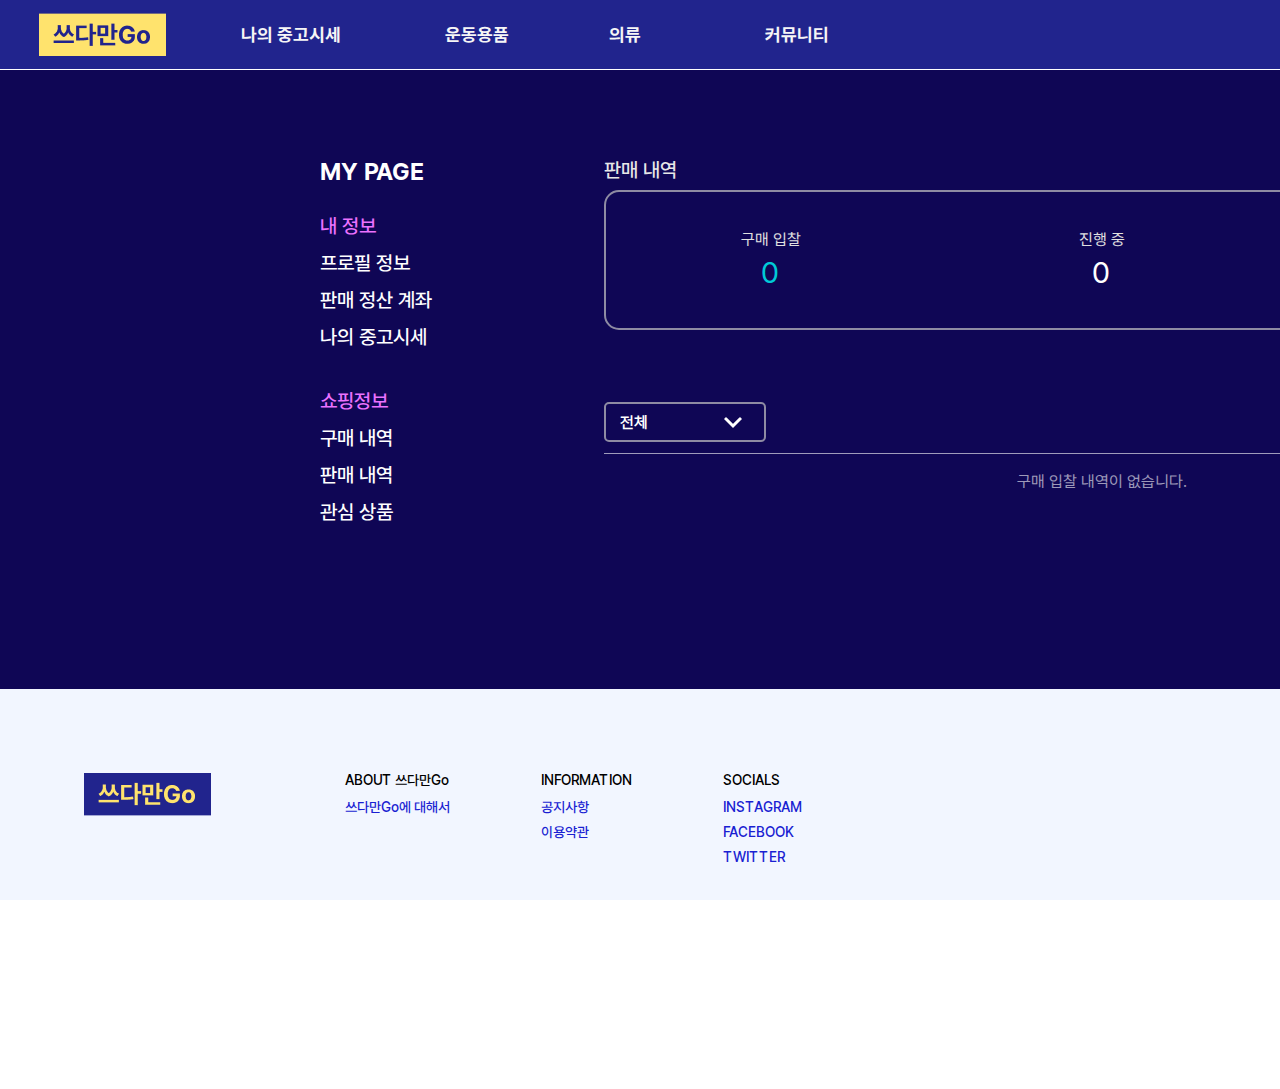
<file: mypage/sellingHistory.html>
<!DOCTYPE html>
<html>

<head>
  <meta charset="utf-8" />
  <link rel="stylesheet" href="../component/bootstrap/bootstrap.min.css" />
  <link rel="stylesheet" href="../component/jquery/jquery.mCustomScrollbar.css" />
  <link rel="stylesheet" href="../component/jquery/jquery-ui.css" />
  <link rel="stylesheet" href="../component/jquery/selectric.css" />
  <link rel="stylesheet" href="../common/css/reset.css" />
  <link rel="stylesheet" href="../common/css/fontStyle.css" />
  <link rel="stylesheet" href="../common/css/common.css" />
  <link rel="stylesheet" href="../common/css/topBar.css" />
  <link rel="stylesheet" href="../common/css/footer.css" />
  <link rel="stylesheet" href="../common/css/navMenu.css" />
  <link rel="stylesheet" href="../common/css/selectBox.css" />
  <link rel="stylesheet" href="../main/css/main.css" />
  <link rel="stylesheet" href="../mypage/css/mypage.css" />
  <link rel="stylesheet" href="../mypage/css/purchaseHistory.css" />
  <link rel="stylesheet" href="../common/css/editStyle.css" />
</head>

<body class="">
  <section class="dashWrap">
    <!--topBar-->
    <section class="top_bar">
      <div class="logo_icon"></div>
      <!--topMenuArea-->
      <div class="top_menu_area">
        <!--top_menu_list-->
        <ul class="top_menu_list">
          <li>나의 중고시세</li>
          <li>운동용품</li>
          <li>의류</li>
          <li>커뮤니티</li>
        </ul>
        <div class="top_sub_menu_area">
          <ul class="top_sub_menu_list">
            <li>
              <ul>
                <li>중고시세 한눈에보기</li>
              </ul>
            </li>
            <li>
              <ul>
                <li>운동용품 전체</li>
                <li>아령</li>
                <li>바벨</li>
                <li>원판/플레이트</li>
                <li>벨트</li>
                <li>악력기</li>
                <li>밴드/짐볼</li>
                <li>스트랩/보호대</li>
              </ul>
            </li>
            <li>
              <ul>
                <li>의류 전체</li>
                <li>재킷 & 베스트</li>
                <li>탑 & 티셔츠</li>
                <li>팬츠 & 타이츠</li>
                <li>양말</li>
                <li>셋업</li>
              </ul>
            </li>
            <li>
              <ul>
                <li>최신글</li>
              </ul>
            </li>
          </ul>
        </div>
      </div>

      <!--topSearchArea-->
      <div class="top_search_area">
        <button type="button" class="btn_close"></button>
        <div class="top_search_input_area">
          <input type="text" class="search_input" placeholder="검색">
          <button type="button" class="btn_search"></button>
        </div>
        <div class="recent_item_list">
          <div class="recent_item">
            <div class="recent_item_img"></div>
            <div class="recent_item_name">아령</div>
          </div>
          <div class="recent_item">
            <div class="recent_item_img"></div>
            <div class="recent_item_name">악력</div>
          </div>
          <div class="recent_item">
            <div class="recent_item_img"></div>
            <div class="recent_item_name">짐볼</div>
          </div>
          <div class="recent_item">
            <div class="recent_item_img"></div>
            <div class="recent_item_name">원판</div>
          </div>
          <div class="recent_item">
            <div class="recent_item_img"></div>
            <div class="recent_item_name">바벨</div>
          </div>
        </div>
      </div>

      <!--topFuncArea-->
      <div class="top_func_area">
        <div class="user_name">안김안<span>님</span></div>
        <button type="button" class="btn_search"></button>
        <button type="button" class="btn_basket"></button>
      </div>
    </section>

    <!--dashContainer-->
    <section class="dash_container">
      <ul class="nav_menu_list">
        <li>MY PAGE</li>
        <li>내 정보</li>
        <li>프로필 정보</li>
        <li>판매 정산 계좌</li>
        <li>나의 중고시세</li>
        <li>쇼핑정보</li>
        <li>구매 내역</li>
        <li>판매 내역</li>
        <li>관심 상품</li>
      </ul>

      <!--mypageWrap-->
      <div class="mypage_wrap">
        <div class="mypage_info_frame">
          <div class="mypage_info_title">판매 내역</div>
          <div class="history_frame">
            <div class="history_box">
              <div class="history_title">구매 입찰</div>
              <div class="history_value tMint">0</div>
            </div>
            <div class="history_box">
              <div class="history_title">진행 중</div>
              <div class="history_value">0</div>
            </div>
            <div class="history_box">
              <div class="history_title">종료</div>
              <div class="history_value">0</div>
            </div>
          </div>
        </div>
        <div class="mypage_info_frame">
          <select class="select_history" id="selectSellingHistory">
            <option value="1">전체</option>
            <option value="1">입찰중</option>
            <option value="1">기한만료</option>
          </select>
          <div class="purchase_history_frame">
            <div class="history_hint">구매 입찰 내역이 없습니다.</div>
          </div>
        </div>
      </div>
    </section>

    <!--footer-->
    <section class="footer">
      <ul class="footer_link_list">
        <li>
          <ul>
            <li>ABOUT 쓰다만Go</li>
            <li>쓰다만Go에 대해서</li>
          </ul>
        </li>
        <li>
          <ul>
            <li>INFORMATION</li>
            <li>공지사항</li>
            <li>이용약관</li>
          </ul>
        </li>
        <li>
          <ul>
            <li>SOCIALS</li>
            <li>INSTAGRAM</li>
            <li>FACEBOOK</li>
            <li>TWITTER</li>
          </ul>
        </li>
      </ul>
      <div class="contact_value">team@meetusedgo.com</div>
      <div class="copyright_text">Copyright 쓰다만Go. 2021, all rights reserved.</div>
    </section>
  </section>
</body>
<script src="../component/jquery/jquery-3.3.1.min.js"></script>
<script src="../component/jquery/jquery-ui.js"></script>
<script src="../component/jquery/jquery.mCustomScrollbar.concat.min.js"></script>
<script src="../component/jquery/jquery.selectric.js"></script>
<script src="../component/bootstrap/bootstrap.min.js"></script>
<script src="../component/highchart/highcharts.js"></script>
<script src="../common/js/common.js"></script>
<script src="../common/js/topBar.js"></script>
<script src="../mypage/js/purchaseHistory.js"></script>

</html>
</file>
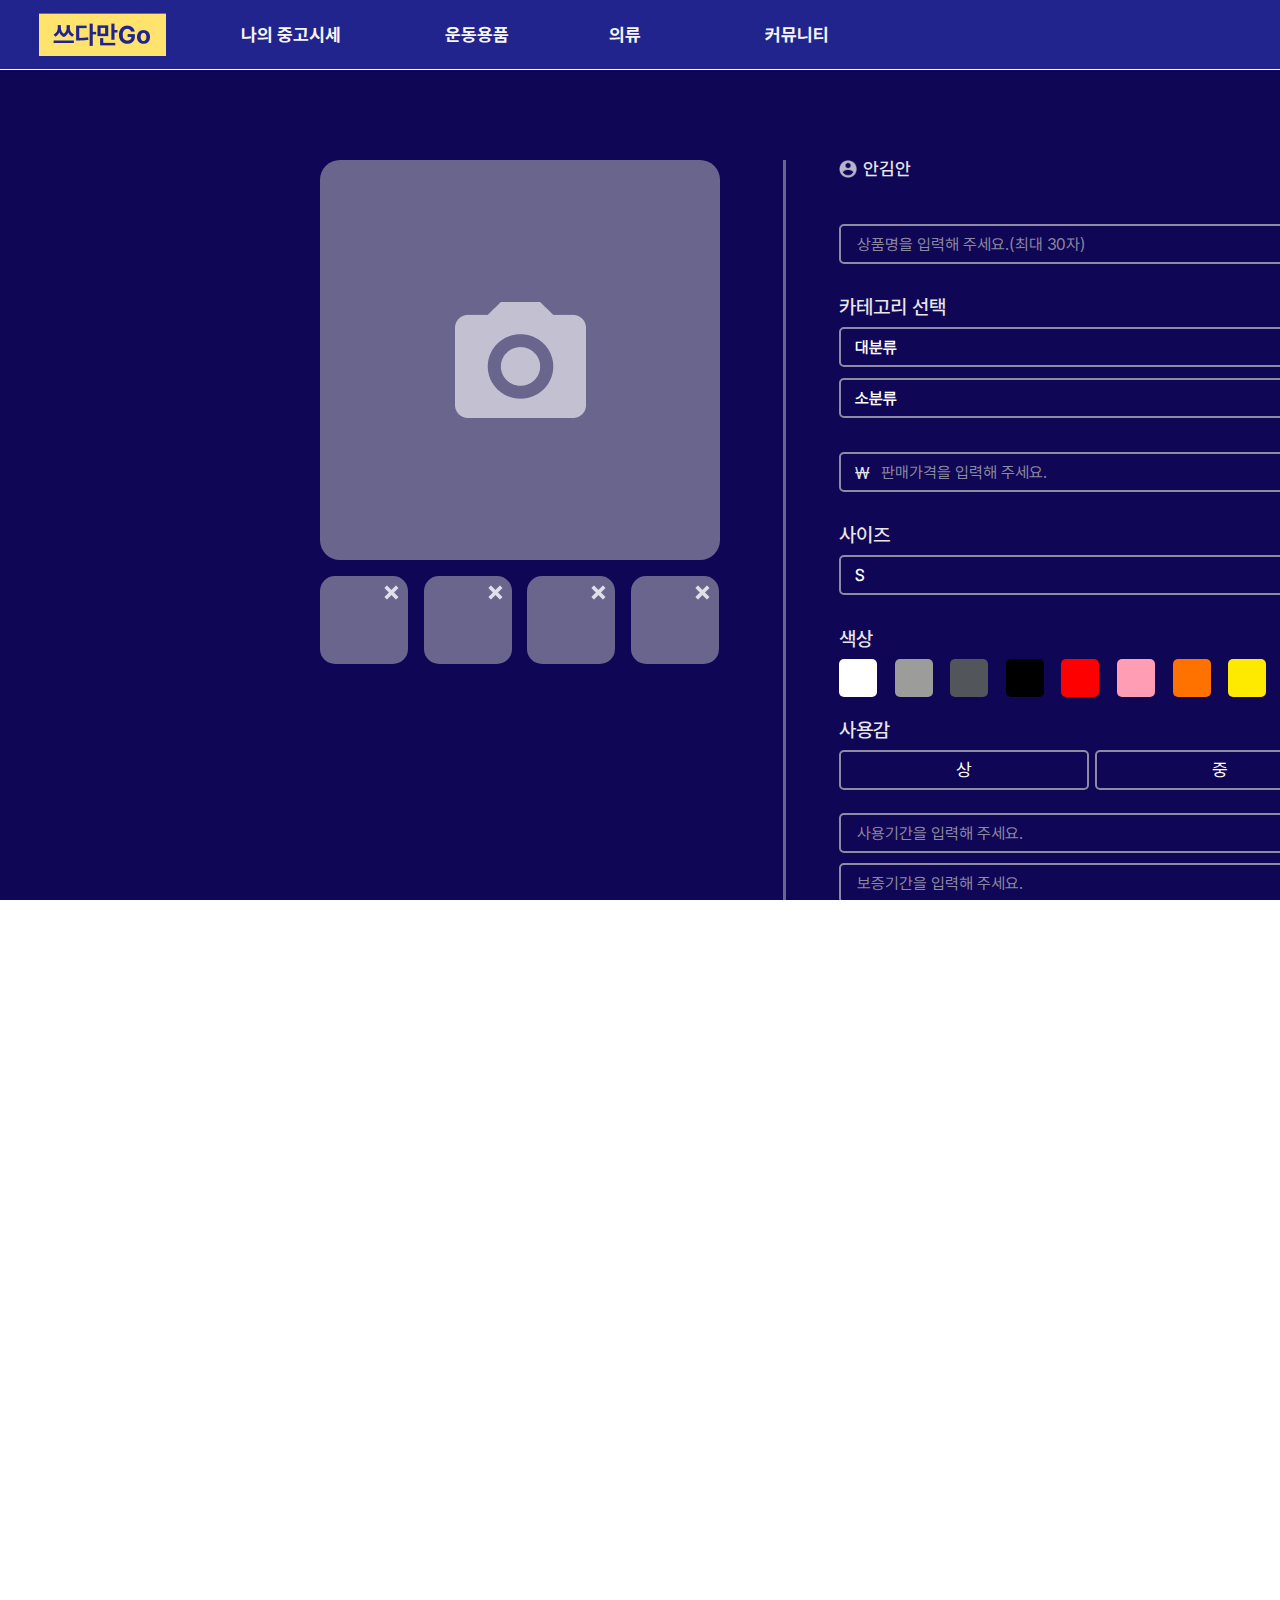
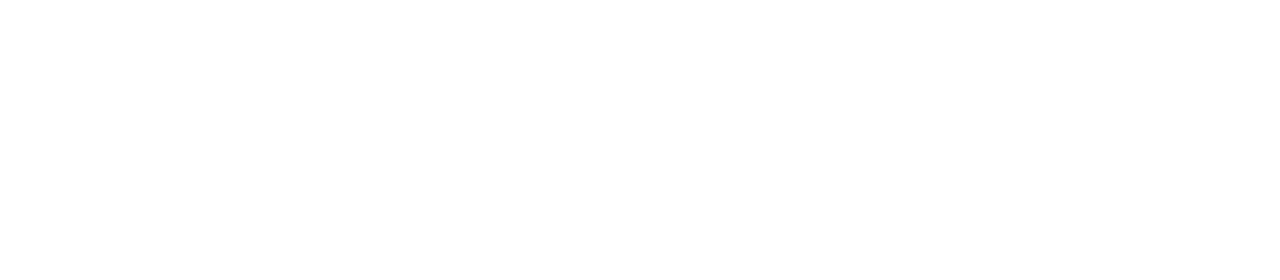
<file: product/productCreate.html>
<!DOCTYPE html>
<html>

<head>
  <meta charset="utf-8" />
  <link rel="stylesheet" href="../component/bootstrap/bootstrap.min.css" />
  <link rel="stylesheet" href="../component/jquery/jquery.mCustomScrollbar.css" />
  <link rel="stylesheet" href="../component/jquery/jquery-ui.css" />
  <link rel="stylesheet" href="../component/jquery/selectric.css" />
  <link rel="stylesheet" href="../common/css/reset.css" />
  <link rel="stylesheet" href="../common/css/fontStyle.css" />
  <link rel="stylesheet" href="../common/css/common.css" />
  <link rel="stylesheet" href="../common/css/topBar.css" />
  <link rel="stylesheet" href="../common/css/footer.css" />
  <link rel="stylesheet" href="../common/css/navMenu.css" />
  <link rel="stylesheet" href="../common/css/selectBox.css" />
  <link rel="stylesheet" href="../main/css/main.css" />
  <link rel="stylesheet" href="../product/css/product.css" />
  <link rel="stylesheet" href="../product/css/productCreate.css" />
  <link rel="stylesheet" href="../common/css/editStyle.css" />
</head>

<body class="">
  <section class="dashWrap">
    <!--topBar-->
    <section class="top_bar">
      <div class="logo_icon"></div>
      <!--topMenuArea-->
      <div class="top_menu_area">
        <!--top_menu_list-->
        <ul class="top_menu_list">
          <li>나의 중고시세</li>
          <li>운동용품</li>
          <li>의류</li>
          <li>커뮤니티</li>
        </ul>
        <div class="top_sub_menu_area">
          <ul class="top_sub_menu_list">
            <li>
              <ul>
                <li>중고시세 한눈에보기</li>
              </ul>
            </li>
            <li>
              <ul>
                <li>운동용품 전체</li>
                <li>아령</li>
                <li>바벨</li>
                <li>원판/플레이트</li>
                <li>벨트</li>
                <li>악력기</li>
                <li>밴드/짐볼</li>
                <li>스트랩/보호대</li>
              </ul>
            </li>
            <li>
              <ul>
                <li>의류 전체</li>
                <li>재킷 & 베스트</li>
                <li>탑 & 티셔츠</li>
                <li>팬츠 & 타이츠</li>
                <li>양말</li>
                <li>셋업</li>
              </ul>
            </li>
            <li>
              <ul>
                <li>최신글</li>
              </ul>
            </li>
          </ul>
        </div>
      </div>

      <!--topSearchArea-->
      <div class="top_search_area">
        <button type="button" class="btn_close"></button>
        <div class="top_search_input_area">
          <input type="text" class="search_input" placeholder="검색">
          <button type="button" class="btn_search"></button>
        </div>
        <div class="recent_item_list">
          <div class="recent_item">
            <div class="recent_item_img"></div>
            <div class="recent_item_name">아령</div>
          </div>
          <div class="recent_item">
            <div class="recent_item_img"></div>
            <div class="recent_item_name">악력</div>
          </div>
          <div class="recent_item">
            <div class="recent_item_img"></div>
            <div class="recent_item_name">짐볼</div>
          </div>
          <div class="recent_item">
            <div class="recent_item_img"></div>
            <div class="recent_item_name">원판</div>
          </div>
          <div class="recent_item">
            <div class="recent_item_img"></div>
            <div class="recent_item_name">바벨</div>
          </div>
        </div>
      </div>

      <!--topFuncArea-->
      <div class="top_func_area">
        <div class="user_name">안김안<span>님</span></div>
        <button type="button" class="btn_search"></button>
        <button type="button" class="btn_basket"></button>
      </div>
    </section>

    <!--dashContainer-->
    <section class="dash_container">
      <div class="picture_area">
        <div class="picture_box"></div>
        <div class="picture_list">
          <div class="picture_small_box">
            <button type="button" class="btn_delete"></button>
          </div>
          <div class="picture_small_box">
            <button type="button" class="btn_delete"></button>
          </div>
          <div class="picture_small_box">
            <button type="button" class="btn_delete"></button>
          </div>
          <div class="picture_small_box">
            <button type="button" class="btn_delete"></button>
          </div>
        </div>
      </div>

      <!--productInfoWrap-->
      <div class="product_info_wrap">
        <div class="user_name">안김안</div>
        <div class="product_info_frame">
          <input type="text" class="product_create_input" placeholder="상품명을 입력해 주세요.(최대 30자)">
        </div>
        <div class="product_info_frame">
          <div class="product_info_title">카테고리 선택</div>
          <select class="select_category" id="selectCategory01">
            <option value="1" disabled selected>대분류</option>
            <option value="1">운동용품</option>
            <option value="1">의류</option>
          </select>
          <select class="select_category" id="selectCategory02">
            <option value="1" disabled selected>소분류</option>
            <option value="1">재킷 & 베스트</option>
            <option value="1">탑 & 티셔츠</option>
            <option value="1">팬츠 & 타이츠</option>
            <option value="1">양말</option>
            <option value="1">셋업</option>
          </select>
        </div>
        <div class="product_info_frame price_insert_frame">
          <input type="text" class="product_create_input" placeholder="판매가격을 입력해 주세요.">
        </div>
        <div class="product_info_frame">
          <div class="product_info_title">사이즈</div>
          <select class="select_category" id="selectSize">
            <option value="1">S</option>
            <option value="1">M</option>
            <option value="1">L</option>
          </select>
        </div>
        <div class="product_info_frame">
          <div class="product_info_title">색상</div>
          <div class="color_select_area">
            <div class="color_block color_white"></div>
            <div class="color_block color_gray"></div>
            <div class="color_block color_dark_gray"></div>
            <div class="color_block color_black"></div>
            <div class="color_block color_red"></div>
            <div class="color_block color_pink"></div>
            <div class="color_block color_orange"></div>
            <div class="color_block color_yellow"></div>
            <div class="color_block color_mint"></div>
            <div class="color_block color_green"></div>
            <div class="color_block color_dark_green"></div>
            <div class="color_block color_sky_blue"></div>
            <div class="color_block color_blue"></div>
            <div class="color_block color_violet"></div>
          </div>
        </div>
        <div class="product_info_frame">
          <div class="product_info_title">사용감</div>
          <div class="product_btn_group">
            <button type="button" class="btn_grade">상</button>
            <button type="button" class="btn_grade">중</button>
            <button type="button" class="btn_grade">하</button>
          </div>
        </div>
        <div class="product_info_frame">
          <input type="text" class="product_create_input" placeholder="사용기간을 입력해 주세요.">
          <input type="text" class="product_create_input" placeholder="보증기간을 입력해 주세요.">
        </div>
        <div class="product_info_frame">
          <textarea class="product_create_text" placeholder="기타 추가 정보를 입력해 주세요. (최대 1,000자)"></textarea>
          <div class="product_btn_group">
            <button type="button" class="btn_save">임시저장</button>
            <button type="button" class="btn_save">등록완료</button>
          </div>
        </div>
      </div>
    </section>

    <!--footer-->
    <section class="footer">
      <ul class="footer_link_list">
        <li>
          <ul>
            <li>ABOUT 쓰다만Go</li>
            <li>쓰다만Go에 대해서</li>
          </ul>
        </li>
        <li>
          <ul>
            <li>INFORMATION</li>
            <li>공지사항</li>
            <li>이용약관</li>
          </ul>
        </li>
        <li>
          <ul>
            <li>SOCIALS</li>
            <li>INSTAGRAM</li>
            <li>FACEBOOK</li>
            <li>TWITTER</li>
          </ul>
        </li>
      </ul>
      <div class="contact_value">team@meetusedgo.com</div>
      <div class="copyright_text">Copyright 쓰다만Go. 2021, all rights reserved.</div>
    </section>
  </section>
</body>
<script src="../component/jquery/jquery-3.3.1.min.js"></script>
<script src="../component/jquery/jquery-ui.js"></script>
<script src="../component/jquery/jquery.mCustomScrollbar.concat.min.js"></script>
<script src="../component/jquery/jquery.selectric.js"></script>
<script src="../component/bootstrap/bootstrap.min.js"></script>
<script src="../component/highchart/highcharts.js"></script>
<script src="../common/js/common.js"></script>
<script src="../common/js/topBar.js"></script>
<script src="../product/js/recentPriceLineChart.js"></script>
<script src="../product/js/productCreate.js"></script>

</html>
</file>
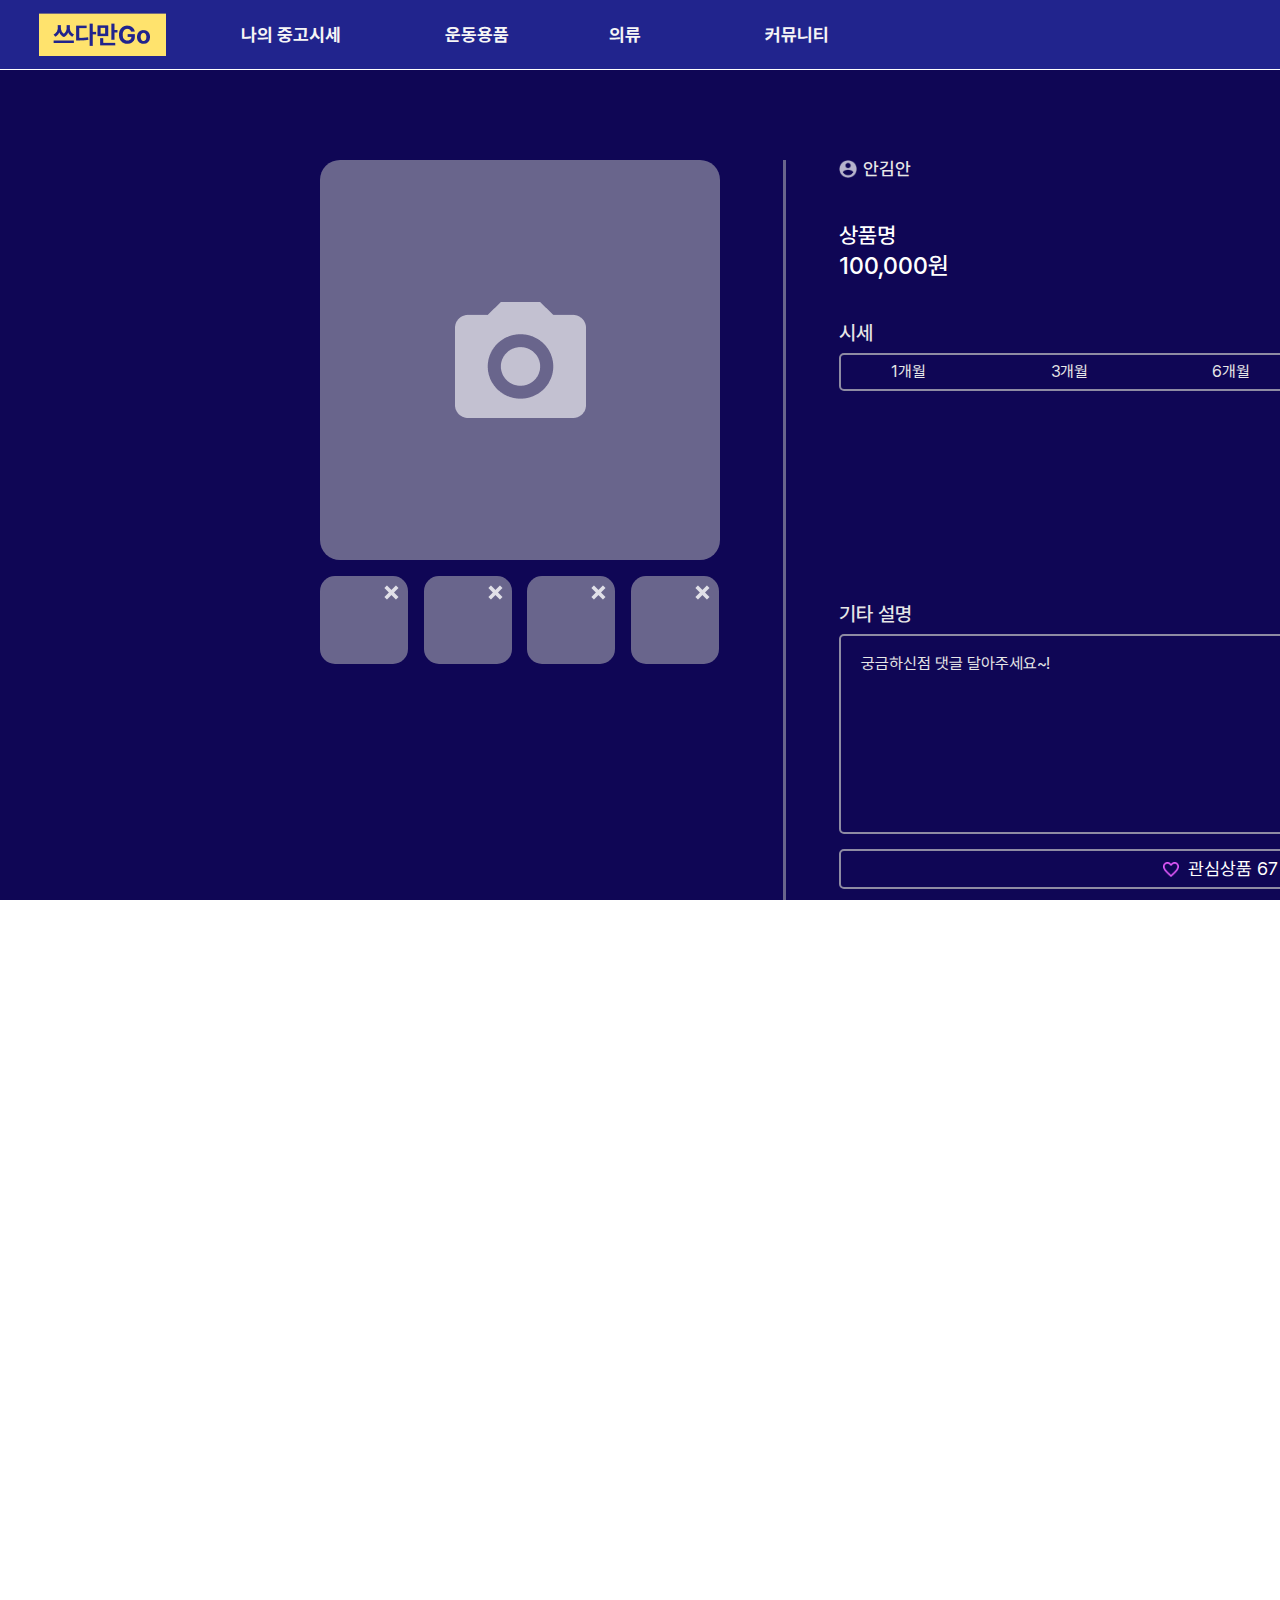
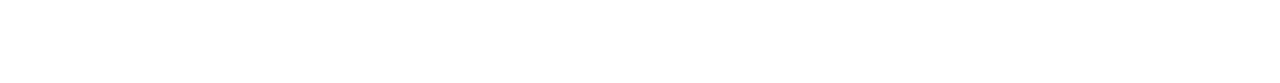
<file: product/productDetail.html>
<!DOCTYPE html>
<html>

<head>
  <meta charset="utf-8" />
  <link rel="stylesheet" href="../component/bootstrap/bootstrap.min.css" />
  <link rel="stylesheet" href="../component/jquery/jquery.mCustomScrollbar.css" />
  <link rel="stylesheet" href="../component/jquery/jquery-ui.css" />
  <link rel="stylesheet" href="../component/jquery/selectric.css" />
  <link rel="stylesheet" href="../common/css/reset.css" />
  <link rel="stylesheet" href="../common/css/fontStyle.css" />
  <link rel="stylesheet" href="../common/css/common.css" />
  <link rel="stylesheet" href="../common/css/topBar.css" />
  <link rel="stylesheet" href="../common/css/footer.css" />
  <link rel="stylesheet" href="../common/css/navMenu.css" />
  <link rel="stylesheet" href="../main/css/main.css" />
  <link rel="stylesheet" href="../product/css/product.css" />
  <link rel="stylesheet" href="../common/css/editStyle.css" />
</head>

<body class="">
  <section class="dashWrap">
    <!--topBar-->
    <section class="top_bar">
      <div class="logo_icon"></div>
      <!--topMenuArea-->
      <div class="top_menu_area">
        <!--top_menu_list-->
        <ul class="top_menu_list">
          <li>나의 중고시세</li>
          <li>운동용품</li>
          <li>의류</li>
          <li>커뮤니티</li>
        </ul>
        <div class="top_sub_menu_area">
          <ul class="top_sub_menu_list">
            <li>
              <ul>
                <li>중고시세 한눈에보기</li>
              </ul>
            </li>
            <li>
              <ul>
                <li>운동용품 전체</li>
                <li>아령</li>
                <li>바벨</li>
                <li>원판/플레이트</li>
                <li>벨트</li>
                <li>악력기</li>
                <li>밴드/짐볼</li>
                <li>스트랩/보호대</li>
              </ul>
            </li>
            <li>
              <ul>
                <li>의류 전체</li>
                <li>재킷 & 베스트</li>
                <li>탑 & 티셔츠</li>
                <li>팬츠 & 타이츠</li>
                <li>양말</li>
                <li>셋업</li>
              </ul>
            </li>
            <li>
              <ul>
                <li>최신글</li>
              </ul>
            </li>
          </ul>
        </div>
      </div>

      <!--topSearchArea-->
      <div class="top_search_area">
        <button type="button" class="btn_close"></button>
        <div class="top_search_input_area">
          <input type="text" class="search_input" placeholder="검색">
          <button type="button" class="btn_search"></button>
        </div>
        <div class="recent_item_list">
          <div class="recent_item">
            <div class="recent_item_img"></div>
            <div class="recent_item_name">아령</div>
          </div>
          <div class="recent_item">
            <div class="recent_item_img"></div>
            <div class="recent_item_name">악력</div>
          </div>
          <div class="recent_item">
            <div class="recent_item_img"></div>
            <div class="recent_item_name">짐볼</div>
          </div>
          <div class="recent_item">
            <div class="recent_item_img"></div>
            <div class="recent_item_name">원판</div>
          </div>
          <div class="recent_item">
            <div class="recent_item_img"></div>
            <div class="recent_item_name">바벨</div>
          </div>
        </div>
      </div>

      <!--topFuncArea-->
      <div class="top_func_area">
        <div class="user_name">안김안<span>님</span></div>
        <button type="button" class="btn_search"></button>
        <button type="button" class="btn_basket"></button>
      </div>
    </section>

    <!--dashContainer-->
    <section class="dash_container">
      <div class="picture_area">
        <div class="picture_box"></div>
        <div class="picture_list">
          <div class="picture_small_box">
            <button type="button" class="btn_delete"></button>
          </div>
          <div class="picture_small_box">
            <button type="button" class="btn_delete"></button>
          </div>
          <div class="picture_small_box">
            <button type="button" class="btn_delete"></button>
          </div>
          <div class="picture_small_box">
            <button type="button" class="btn_delete"></button>
          </div>
        </div>
      </div>

      <!--productInfoWrap-->
      <div class="product_info_wrap">
        <div class="user_name">안김안</div>
        <div class="product_name">상품명</div>
        <div class="product_price">100,000원</div>

        <div class="product_info_frame">
          <div class="product_info_title">시세</div>
          <ul class="chart_period_list">
            <li>1개월</li>
            <li>3개월</li>
            <li>6개월</li>
            <li>1년</li>
            <li>전체</li>
          </ul>
          <div class="chart_area">
            <div class="chart_in" id="recentPriceLine"></div>
          </div>
          <ul class="total_price_list">
            <li>240,000</li>
            <li>120,000</li>
            <li>100,000</li>
            <li>80,000</li>
            <li>70,000</li>
            <li>50,000</li>
            <li>0</li>
          </ul>
        </div>
        <div class="product_info_frame">
          <div class="product_info_title">기타 설명</div>
          <div class="product_info_box">궁금하신점 댓글 달아주세요~!</div>
          <div class="product_btn_group">
            <button type="button" class="btn_product_like">관심상품 67</button>
          </div>
        </div>
        <div class="product_info_frame">
          <div class="product_info_title">댓글</div>
          <input type="text" class="comment_input" placeholder="댓글쓰기...">
        </div>
      </div>
    </section>

    <!--footer-->
    <section class="footer">
      <ul class="footer_link_list">
        <li>
          <ul>
            <li>ABOUT 쓰다만Go</li>
            <li>쓰다만Go에 대해서</li>
          </ul>
        </li>
        <li>
          <ul>
            <li>INFORMATION</li>
            <li>공지사항</li>
            <li>이용약관</li>
          </ul>
        </li>
        <li>
          <ul>
            <li>SOCIALS</li>
            <li>INSTAGRAM</li>
            <li>FACEBOOK</li>
            <li>TWITTER</li>
          </ul>
        </li>
      </ul>
      <div class="contact_value">team@meetusedgo.com</div>
      <div class="copyright_text">Copyright 쓰다만Go. 2021, all rights reserved.</div>
    </section>
  </section>
</body>
<script src="../component/jquery/jquery-3.3.1.min.js"></script>
<script src="../component/jquery/jquery-ui.js"></script>
<script src="../component/jquery/jquery.mCustomScrollbar.concat.min.js"></script>
<script src="../component/jquery/jquery.selectric.js"></script>
<script src="../component/bootstrap/bootstrap.min.js"></script>
<script src="../component/highchart/highcharts.js"></script>
<script src="../common/js/common.js"></script>
<script src="../common/js/topBar.js"></script>

</html>
</file>
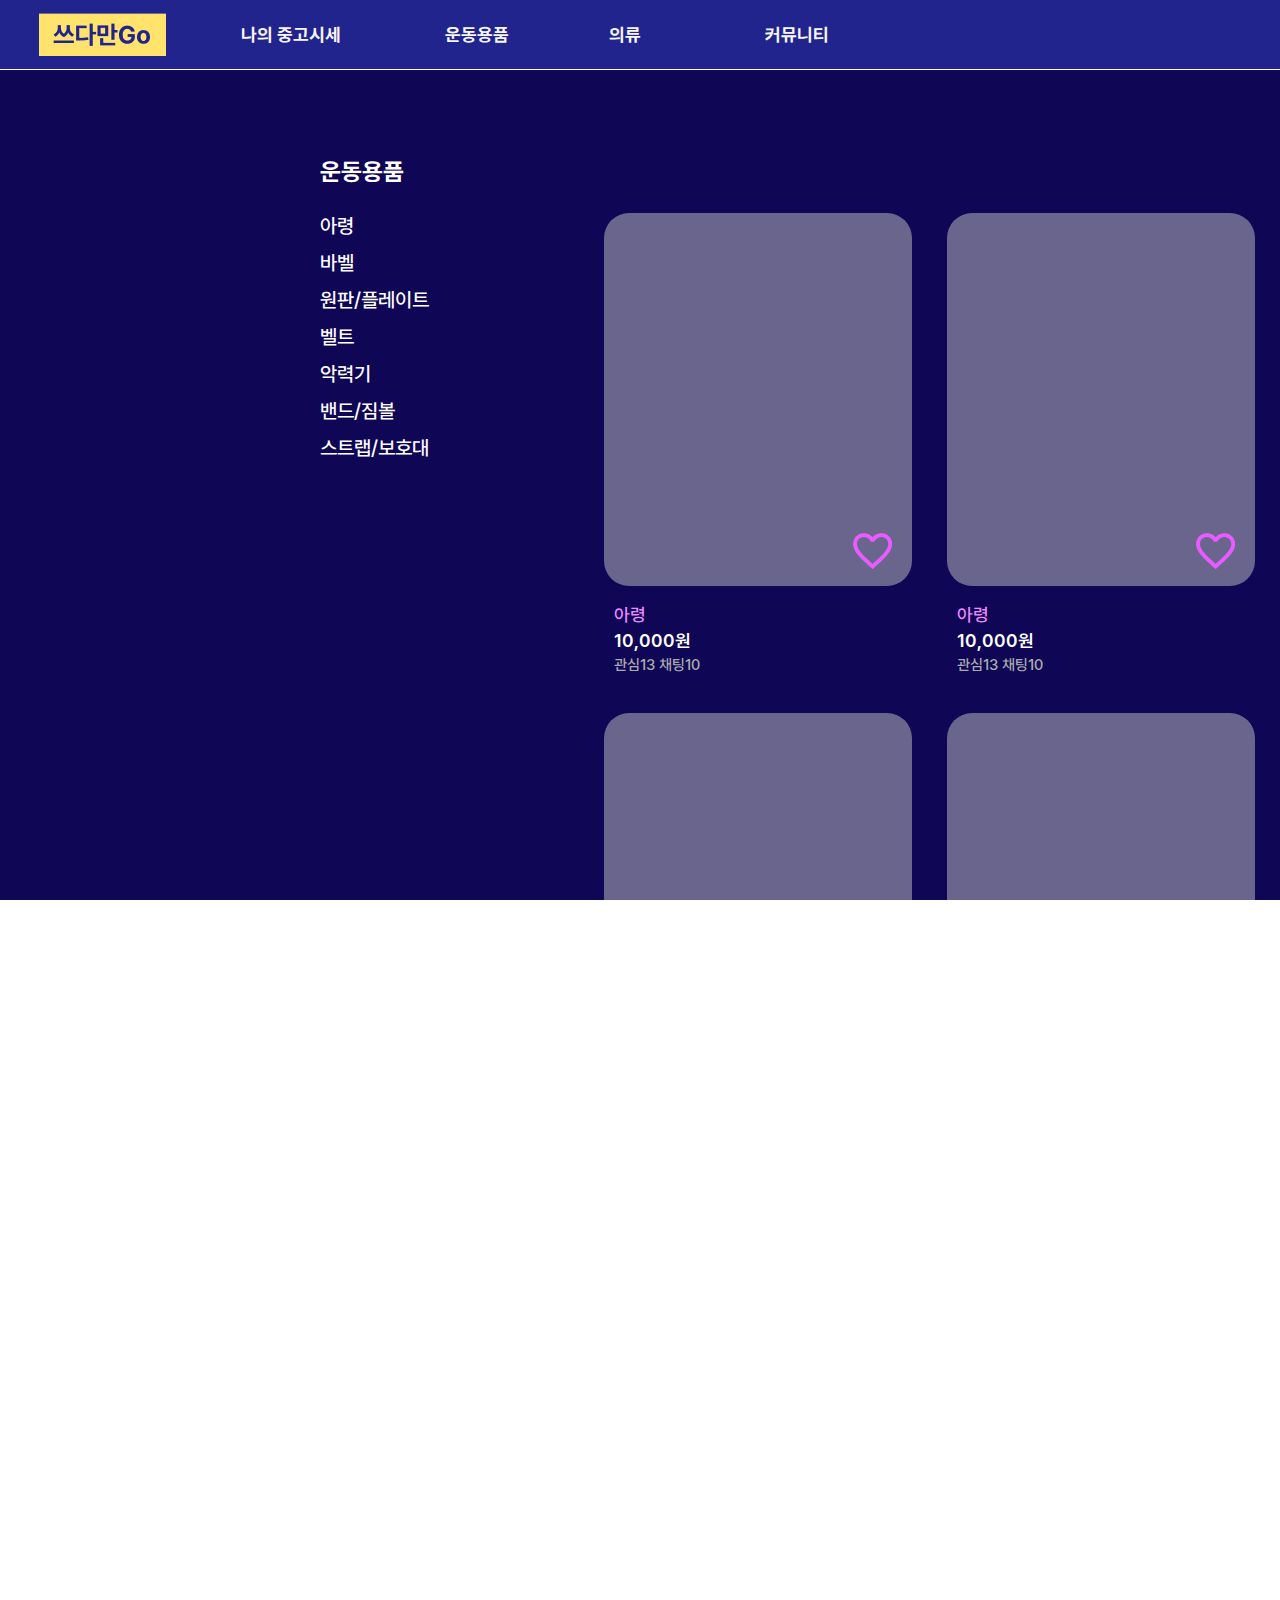
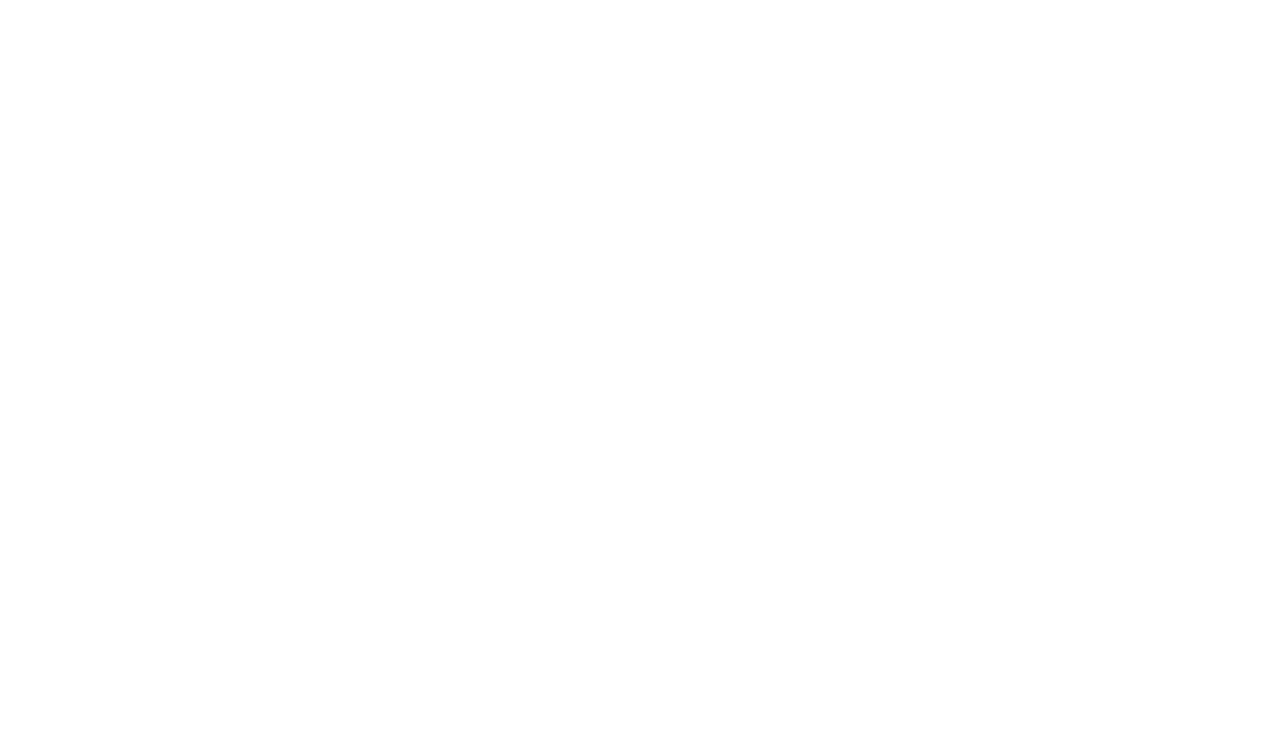
<file: product/productList.html>
<!DOCTYPE html>
<html>

<head>
  <meta charset="utf-8" />
  <link rel="stylesheet" href="../component/bootstrap/bootstrap.min.css" />
  <link rel="stylesheet" href="../component/jquery/jquery.mCustomScrollbar.css" />
  <link rel="stylesheet" href="../component/jquery/jquery-ui.css" />
  <link rel="stylesheet" href="../component/jquery/selectric.css" />
  <link rel="stylesheet" href="../common/css/reset.css" />
  <link rel="stylesheet" href="../common/css/fontStyle.css" />
  <link rel="stylesheet" href="../common/css/common.css" />
  <link rel="stylesheet" href="../common/css/topBar.css" />
  <link rel="stylesheet" href="../common/css/footer.css" />
  <link rel="stylesheet" href="../common/css/navMenu.css" />
  <link rel="stylesheet" href="../main/css/main.css" />
  <link rel="stylesheet" href="../product/css/product.css" />
  <link rel="stylesheet" href="../common/css/editStyle.css" />
</head>

<body class="">
  <section class="dashWrap">
    <!--topBar-->
    <section class="top_bar">
      <div class="logo_icon"></div>
      <!--topMenuArea-->
      <div class="top_menu_area">
        <!--top_menu_list-->
        <ul class="top_menu_list">
          <li>나의 중고시세</li>
          <li>운동용품</li>
          <li>의류</li>
          <li>커뮤니티</li>
        </ul>
        <div class="top_sub_menu_area">
          <ul class="top_sub_menu_list">
            <li>
              <ul>
                <li>중고시세 한눈에보기</li>
              </ul>
            </li>
            <li>
              <ul>
                <li>운동용품 전체</li>
                <li>아령</li>
                <li>바벨</li>
                <li>원판/플레이트</li>
                <li>벨트</li>
                <li>악력기</li>
                <li>밴드/짐볼</li>
                <li>스트랩/보호대</li>
              </ul>
            </li>
            <li>
              <ul>
                <li>의류 전체</li>
                <li>재킷 & 베스트</li>
                <li>탑 & 티셔츠</li>
                <li>팬츠 & 타이츠</li>
                <li>양말</li>
                <li>셋업</li>
              </ul>
            </li>
            <li>
              <ul>
                <li>최신글</li>
              </ul>
            </li>
          </ul>
        </div>
      </div>

      <!--topSearchArea-->
      <div class="top_search_area">
        <button type="button" class="btn_close"></button>
        <div class="top_search_input_area">
          <input type="text" class="search_input" placeholder="검색">
          <button type="button" class="btn_search"></button>
        </div>
        <div class="recent_item_list">
          <div class="recent_item">
            <div class="recent_item_img"></div>
            <div class="recent_item_name">아령</div>
          </div>
          <div class="recent_item">
            <div class="recent_item_img"></div>
            <div class="recent_item_name">악력</div>
          </div>
          <div class="recent_item">
            <div class="recent_item_img"></div>
            <div class="recent_item_name">짐볼</div>
          </div>
          <div class="recent_item">
            <div class="recent_item_img"></div>
            <div class="recent_item_name">원판</div>
          </div>
          <div class="recent_item">
            <div class="recent_item_img"></div>
            <div class="recent_item_name">바벨</div>
          </div>
        </div>
      </div>

      <!--topFuncArea-->
      <div class="top_func_area">
        <div class="user_name">안김안<span>님</span></div>
        <button type="button" class="btn_search"></button>
        <button type="button" class="btn_basket"></button>
      </div>
    </section>

    <!--dashContainer-->
    <section class="dash_container">
      <ul class="nav_menu_list">
        <li>운동용품</li>
        <li>아령</li>
        <li>바벨</li>
        <li>원판/플레이트</li>
        <li>벨트</li>
        <li>악력기</li>
        <li>밴드/짐볼</li>
        <li>스트랩/보호대</li>
      </ul>

      <!--productlistWrap-->
      <div class="product_list_wrap">
        <!--sortArea-->
        <div class="sort_area">
          <button type="button" class="btn_sort">인기 순</button>
          <ul class="sort_list">
            <li>인기순</li>
            <li>즉시 구매가순</li>
            <li>즉시 판매가순</li>
          </ul>
        </div>
        <!--productlist-->
        <div class="product_list">
          <div class="product_box">
            <div class="product_img">
              <button type="button" class="btn_like"></button>
            </div>
            <div class="product_name">아령</div>
            <div class="product_price">10,000원</div>
            <div class="product_count_value">관심13&nbsp;채팅10</div>
          </div>
          <div class="product_box">
            <div class="product_img">
              <button type="button" class="btn_like"></button>
            </div>
            <div class="product_name">아령</div>
            <div class="product_price">10,000원</div>
            <div class="product_count_value">관심13&nbsp;채팅10</div>
          </div>
          <div class="product_box">
            <div class="product_img">
              <button type="button" class="btn_like"></button>
            </div>
            <div class="product_name">아령</div>
            <div class="product_price">10,000원</div>
            <div class="product_count_value">관심13&nbsp;채팅10</div>
          </div>
          <div class="product_box">
            <div class="product_img">
              <button type="button" class="btn_like"></button>
            </div>
            <div class="product_name">아령</div>
            <div class="product_price">10,000원</div>
            <div class="product_count_value">관심13&nbsp;채팅10</div>
          </div>
          <div class="product_box">
            <div class="product_img">
              <button type="button" class="btn_like"></button>
            </div>
            <div class="product_name">아령</div>
            <div class="product_price">10,000원</div>
            <div class="product_count_value">관심13&nbsp;채팅10</div>
          </div>
          <div class="product_box">
            <div class="product_img">
              <button type="button" class="btn_like"></button>
            </div>
            <div class="product_name">아령</div>
            <div class="product_price">10,000원</div>
            <div class="product_count_value">관심13&nbsp;채팅10</div>
          </div>
          <div class="product_box">
            <div class="product_img">
              <button type="button" class="btn_like"></button>
            </div>
            <div class="product_name">아령</div>
            <div class="product_price">10,000원</div>
            <div class="product_count_value">관심13&nbsp;채팅10</div>
          </div>
          <div class="product_box">
            <div class="product_img">
              <button type="button" class="btn_like"></button>
            </div>
            <div class="product_name">아령</div>
            <div class="product_price">10,000원</div>
            <div class="product_count_value">관심13&nbsp;채팅10</div>
          </div>
          <div class="product_box">
            <div class="product_img">
              <button type="button" class="btn_like"></button>
            </div>
            <div class="product_name">아령</div>
            <div class="product_price">10,000원</div>
            <div class="product_count_value">관심13&nbsp;채팅10</div>
          </div>
        </div>
        <button type="button" class="btn_more">더보기</button>
      </div>
    </section>

    <!--footer-->
    <section class="footer">
      <ul class="footer_link_list">
        <li>
          <ul>
            <li>ABOUT 쓰다만Go</li>
            <li>쓰다만Go에 대해서</li>
          </ul>
        </li>
        <li>
          <ul>
            <li>INFORMATION</li>
            <li>공지사항</li>
            <li>이용약관</li>
          </ul>
        </li>
        <li>
          <ul>
            <li>SOCIALS</li>
            <li>INSTAGRAM</li>
            <li>FACEBOOK</li>
            <li>TWITTER</li>
          </ul>
        </li>
      </ul>
      <div class="contact_value">team@meetusedgo.com</div>
      <div class="copyright_text">Copyright 쓰다만Go. 2021, all rights reserved.</div>
    </section>
  </section>
</body>
<script src="../component/jquery/jquery-3.3.1.min.js"></script>
<script src="../component/jquery/jquery-ui.js"></script>
<script src="../component/jquery/jquery.mCustomScrollbar.concat.min.js"></script>
<script src="../component/jquery/jquery.selectric.js"></script>
<script src="../component/bootstrap/bootstrap.min.js"></script>
<script src="../component/highchart/highcharts.js"></script>
<script src="../common/js/common.js"></script>
<script src="../common/js/topBar.js"></script>

</html>
</file>
<file: component/jquery/selectric.css>
/*======================================
  Selectric v1.9.5
======================================*/

.selectric-wrapper {
  position: relative;
  cursor: pointer;
  float: left;
  margin-left: -128px;
}

.selectric-responsive {
  width: 100%;
}

.selectric{
/*
  border: 1px solid #DDD;
  background: #F8F8F8;
*/
  position: relative;
}
.selectric .label {
  display: block;
  white-space: nowrap;
  overflow: hidden;
  text-overflow: ellipsis;
/*  margin: 0 38px 0 10px;*/
/*  font-size: 12px;*/
  line-height: 38px;
/*  color: #444;*/
  height: 38px;
}
.selectric .button {
  display: block;
  position: absolute;
  right: 0;
  top: 0;
  width: 38px;
  height: 38px;
  color: #BBB;
  text-align: center;
  font: 0/0 a;
  *font: 20px / 38px Lucida Sans Unicode, Arial Unicode MS, Arial;
}
.selectric .button:after {
  content: " ";
  position: absolute;
  top: 0;
  right: 0;
  bottom: 0;
  left: 0;
  margin-top: 17px;
  margin-left: 14px;
  width: 9px;
  height: 9px;
  border: 4px solid transparent;
  border-top-color: #BBB;
  border-bottom: none;
}

/*
.selectric-hover .selectric {
  border-color: #C4C4C4;
}
*/
.selectric-hover .selectric .button {
  color: #A2A2A2;
}
.selectric-hover .selectric .button:after {
  border-top-color: #A2A2A2;
}

.selectric-open {
  z-index: 9999;
}
.selectric-open .selectric {
/*  border-color: #C4C4C4;*/
}
.selectric-open .selectric-items {
  display: block;
}

.selectric-disabled {
  filter: alpha(opacity=50);
  opacity: 0.5;
  cursor: default;
  -webkit-user-select: none;
     -moz-user-select: none;
      -ms-user-select: none;
          user-select: none;
}

.selectric-hide-select {
  position: relative;
  overflow: hidden;
  width: 0;
  height: 0;
}
.selectric-hide-select select {
  position: absolute;
  left: -100%;
  display: none;
}

.selectric-input {
  position: absolute !important;
  top: 0 !important;
  left: 0 !important;
  overflow: hidden !important;
  clip: rect(0, 0, 0, 0) !important;
  margin: 0 !important;
  padding: 0 !important;
  width: 1px !important;
  height: 1px !important;
  outline: none !important;
  border: none !important;
  *font: 0/0 a !important;
  background: none !important;
}

.selectric-temp-show {
  position: absolute !important;
  visibility: hidden !important;
  display: block !important;
}

/* Items box */
.selectric-items {
  display: none;
  position: absolute;
  top: 100%;
  left: 0;
/*  background: #F8F8F8;*/
/*  border: 1px solid #C4C4C4;*/
  z-index: -1;
  box-shadow: 0 0 10px -6px;
}
.selectric-items .selectric-scroll {
  height: 100%;
  overflow: auto;
}
.selectric-above .selectric-items {
  top: auto;
  bottom: 100%;
}
.selectric-items ul, .selectric-items li {
  list-style: none;
  padding: 0;
  margin: 0;
  font-size: 12px;
  line-height: 20px;
  min-height: 20px;
  padding-bottom: 11px;
}
.selectric-items li {
  display: block;
  padding: 12px 0px 0px 20px;
  font-size: 15px;
/*
  border-top: 1px solid #FFF;
  border-bottom: 1px solid #EEE;
*/
/*  color: #666;*/
  cursor: pointer;
}
.selectric-items li.selected {
/*
  background: #EFEFEF;
  color: #444;
*/
}
/*
.selectric-items li:hover {
  background: #F0F0F0;
  color: #444;
}
*/
.selectric-items .disabled {
  filter: alpha(opacity=50);
  opacity: 0.5;
  cursor: default !important;
  background: none !important;
  color: #666 !important;
  -webkit-user-select: none;
     -moz-user-select: none;
      -ms-user-select: none;
          user-select: none;
}
.selectric-items .selectric-group .selectric-group-label {
  font-weight: bold;
  padding-left: 10px;
  cursor: default;
  -webkit-user-select: none;
     -moz-user-select: none;
      -ms-user-select: none;
          user-select: none;
  background: none;
  color: #444;
}
.selectric-items .selectric-group.disabled li {
  filter: alpha(opacity=100);
  opacity: 1;
}
.selectric-items .selectric-group li {
  padding-left: 25px;
}
</file>
<file: common/css/fontStyle.css>
@font-face {
  font-family: "PretendardBL";
  src: url("../font/Pretendard-Black.ttf");
  font-weight: normal;
  font-style: normal;
}
@font-face {
  font-family: "PretendardB";
  src: url("../font/Pretendard-Bold.ttf");
  font-weight: normal;
  font-style: normal;
}
@font-face {
  font-family: "PretendardEB";
  src: url("../font/Pretendard-ExtraBold.ttf");
  font-weight: normal;
  font-style: normal;
}
@font-face {
  font-family: "PretendardEL";
  src: url("../font/Pretendard-ExtraLight.ttf");
  font-weight: normal;
  font-style: normal;
}
@font-face {
  font-family: "PretendardL";
  src: url("../font/Pretendard-Light.ttf");
  font-weight: normal;
  font-style: normal;
}
@font-face {
  font-family: "PretendardM";
  src: url("../font/Pretendard-Medium.ttf");
  font-weight: normal;
  font-style: normal;
}
@font-face {
  font-family: "PretendardR";
  src: url("../font/Pretendard-Regular.ttf");
  font-weight: normal;
  font-style: normal;
}
@font-face {
  font-family: "PretendardSB";
  src: url("../font/Pretendard-SemiBold.ttf");
  font-weight: normal;
  font-style: normal;
}
@font-face {
  font-family: "PretendardT";
  src: url("../font/Pretendard-Thin.ttf");
  font-weight: normal;
  font-style: normal;
}
</file>
<file: common/css/common.css>
/*dashboard commmon style*/
html,
body {
  margin: 0px;
  padding: 0px;
  width: 1920px;
  height: 100%;
  overflow-y: auto;
  overflow-x: hidden;
}

.dashWrap {
  width: 100%;
  height: 100%;
  margin: 0 auto;
  max-width: 1920px;
  position: relative;
  background-color: #0F0655;
}

.dash_container {
  display: -webkit-box;
  display: -ms-flexbox;
  display: flex;
  -webkit-box-pack: justify;
      -ms-flex-pack: justify;
          justify-content: space-between;
  width: 100%;
  height: auto;
  padding: 160px 320px 150px 320px;
  background-color: #0F0655;
}

.dash_container .btn_more {
  width: 124px;
  height: 52px;
  font-family: "PretendardM";
  font-size: 22px;
  color: #000000;
  background-color: #FFE36D;
  margin: 0 auto;
  border-radius: 10px;
  -webkit-transition: -webkit-transform .3s ease-in-out;
  transition: -webkit-transform .3s ease-in-out;
  transition: transform .3s ease-in-out;
  transition: transform .3s ease-in-out, -webkit-transform .3s ease-in-out;
}

.dash_container .btn_more:hover {
  transform: scale(1.2, 1.2);
  -ms-transform: scale(1.2, 1.2);
  -webkit-transform: scale(1.2, 1.2);
}

.dash_container .btn_like {
  width: 39px;
  height: 36px;
  background: url("../../image/dark/page/product/btn/btn_like_normal.png") no-repeat;
  position: absolute;
  bottom: 17px;
  right: 20px;
  -webkit-transition: all .2s;
  transition: all .2s;
  z-index: 1;
}

.dash_container .btn_like.active {
  background: url("../../image/dark/page/product/btn/btn_like_active.png") no-repeat;
}

.dash_container .btn_sort {
  width: auto;
  height: 30px;
  font-family: "PretendardSB";
  font-size: 18px;
  padding-right: 27px;
  color: #FFFFFF;
  position: absolute;
  top: 0;
  right: 0;
}

.dash_container .btn_sort::after {
  content: "";
  display: block;
  width: 16px;
  height: 9px;
  background: url("../../image/dark/page/product/btn/btn_arrow_down.png") no-repeat;
  background-size: 100%;
  position: absolute;
  top: 10px;
  right: 0;
}

.dash_container ul.sort_list {
  width: 164px;
  height: auto;
  border-radius: 10px;
  background-color: #fff;
  padding: 10px 0px;
  position: absolute;
  top: 35px;
  right: 0px;
  z-index: 1;
  display: none;
}

.dash_container ul.sort_list > li {
  display: -webkit-box;
  display: -ms-flexbox;
  display: flex;
  -webkit-box-align: center;
      -ms-flex-align: center;
          align-items: center;
  -webkit-box-pack: end;
      -ms-flex-pack: end;
          justify-content: flex-end;
  width: 100%;
  height: 25px;
  font-family: "PretendardSB";
  font-size: 18px;
  padding-right: 27px;
  color: #0F0F0F;
  cursor: pointer;
}

.dash_container ul.sort_list > li:hover {
  background-color: rgba(0, 0, 0, 0.1);
}
</file>
<file: common/css/topBar.css>
/*topBar style*/
.top_bar {
  display: -webkit-box;
  display: -ms-flexbox;
  display: flex;
  -webkit-box-pack: justify;
      -ms-flex-pack: justify;
          justify-content: space-between;
  -webkit-box-align: center;
      -ms-flex-align: center;
          align-items: center;
  width: 100%;
  height: 70px;
  padding: 0 70px 0 241px;
  background-color: #21248D;
  border-bottom: 1px solid #fff;
  position: absolute;
  top: 0;
  left: 0;
  z-index: 1;
}

.top_bar .logo_icon {
  width: 127px;
  height: 43px;
  background: url("../../image/dark/common/topBar/img/img_logo.png") no-repeat;
  position: absolute;
  top: 12.6px;
  left: 39px;
}

.top_bar .top_menu_area ul.top_menu_list {
  display: -webkit-box;
  display: -ms-flexbox;
  display: flex;
  -webkit-box-align: center;
      -ms-flex-align: center;
          align-items: center;
  width: auto;
  height: 42px;
  cursor: pointer;
}

.top_bar .top_menu_area ul.top_menu_list > li {
  font-family: "PretendardB";
  font-size: 18px;
  color: #F6F6F6;
}

.top_bar .top_menu_area ul.top_menu_list > li:first-child {
  margin-right: 104px;
}

.top_bar .top_menu_area ul.top_menu_list > li:nth-child(2) {
  margin-right: 100px;
}

.top_bar .top_menu_area ul.top_menu_list > li:nth-child(3) {
  margin-right: 124px;
}

.top_bar .top_menu_area .top_sub_menu_area {
  width: 100%;
  height: 372px;
  background-color: #341CFF;
  border-bottom: 1px solid #fff;
  padding: 42px 0 0 238px;
  position: absolute;
  top: 70px;
  left: 0;
  display: none;
}

.top_bar .top_menu_area .top_sub_menu_area ul.top_sub_menu_list {
  display: -webkit-box;
  display: -ms-flexbox;
  display: flex;
  width: auto;
  height: auto;
}

.top_bar .top_menu_area .top_sub_menu_area ul.top_sub_menu_list > li > ul {
  display: -webkit-box;
  display: -ms-flexbox;
  display: flex;
  -webkit-box-orient: vertical;
  -webkit-box-direction: normal;
      -ms-flex-direction: column;
          flex-direction: column;
  margin-right: 60px;
}

.top_bar .top_menu_area .top_sub_menu_area ul.top_sub_menu_list > li > ul > li {
  font-family: "PretendardSB";
  font-size: 18px;
  color: #FFFFFF;
  margin-bottom: 18px;
  cursor: pointer;
  -webkit-transition: -webkit-transform .3s ease-in-out;
  transition: -webkit-transform .3s ease-in-out;
  transition: transform .3s ease-in-out;
  transition: transform .3s ease-in-out, -webkit-transform .3s ease-in-out;
}

.top_bar .top_menu_area .top_sub_menu_area ul.top_sub_menu_list > li > ul > li:hover {
  transform: translate(3px, 0);
  -ms-transform: translate(3px, 0);
  -webkit-transform: translate(3px, 0);
}

.top_bar .top_search_area {
  width: 100%;
  height: 269px;
  background-color: #FFE36D;
  padding: 28px 637px 0 637px;
  position: absolute;
  top: -269px;
  right: 0;
  -webkit-transition: top .3s ease-in-out;
  transition: top .3s ease-in-out;
  z-index: 1;
}

.top_bar .top_search_area::before {
  content: "";
  display: block;
  width: 127px;
  height: 43px;
  background: url("../../image/dark/common/footer/img/img_logo.png") no-repeat;
  position: absolute;
  top: 20px;
  left: 39px;
}

.top_bar .top_search_area .btn_close {
  width: 60px;
  height: 60px;
  background: url("../../image/dark/common/topBar/btn/btn_search_close.png") no-repeat;
  position: absolute;
  top: 23px;
  right: 84px;
  -webkit-transition: -webkit-transform .3s ease-in-out;
  transition: -webkit-transform .3s ease-in-out;
  transition: transform .3s ease-in-out;
  transition: transform .3s ease-in-out, -webkit-transform .3s ease-in-out;
}

.top_bar .top_search_area .btn_close:hover {
  transform: rotate(90deg);
  -ms-transform: rotate(90deg);
  -webkit-transform: rotate(90deg);
}

.top_bar .top_search_area .top_search_input_area {
  display: -webkit-box;
  display: -ms-flexbox;
  display: flex;
  -webkit-box-align: center;
      -ms-flex-align: center;
          align-items: center;
  width: 646px;
  height: 50.5px;
  border-radius: 50.5px;
  padding-left: 69px;
  background-color: #FFFFFF;
  position: relative;
  margin-bottom: 21px;
}

.top_bar .top_search_area .top_search_input_area .btn_search {
  width: 22px;
  height: 22px;
  background: url("../../image/dark/common/topBar/btn/btn_search.png") no-repeat;
  position: absolute;
  top: 14px;
  left: 27px;
  -webkit-transition: -webkit-transform .3s ease-in-out;
  transition: -webkit-transform .3s ease-in-out;
  transition: transform .3s ease-in-out;
  transition: transform .3s ease-in-out, -webkit-transform .3s ease-in-out;
}

.top_bar .top_search_area .top_search_input_area .btn_search:hover {
  transform: rotate(10deg);
  -ms-transform: rotate(10deg);
  -webkit-transform: rotate(10deg);
}

.top_bar .top_search_area .top_search_input_area .search_input {
  width: 500px;
  height: 21px;
  border: none;
  background-color: transparent;
  font-family: "PretendardM";
  font-size: 22px;
  color: #000;
}

.top_bar .top_search_area .top_search_input_area .search_input::-webkit-input-placeholder {
  /* Edge */
  font-family: "PretendardM";
  font-size: 22px;
  color: #4B4B4B;
}

.top_bar .top_search_area .top_search_input_area .search_input:-ms-input-placeholder {
  /* Internet Explorer 10-11 */
  font-family: "PretendardM";
  font-size: 22px;
  color: #4B4B4B;
}

.top_bar .top_search_area .top_search_input_area .search_input::-ms-input-placeholder {
  font-family: "PretendardM";
  font-size: 22px;
  color: #4B4B4B;
}

.top_bar .top_search_area .recent_item_list {
  display: -webkit-box;
  display: -ms-flexbox;
  display: flex;
  -webkit-box-pack: justify;
      -ms-flex-pack: justify;
          justify-content: space-between;
  width: 646px;
  height: 126px;
}

.top_bar .top_search_area .recent_item_list .recent_item {
  display: -webkit-box;
  display: -ms-flexbox;
  display: flex;
  -webkit-box-orient: vertical;
  -webkit-box-direction: normal;
      -ms-flex-direction: column;
          flex-direction: column;
  -webkit-box-align: center;
      -ms-flex-align: center;
          align-items: center;
  width: 110px;
  height: 126px;
  border-radius: 16px;
  padding-top: 17.5px;
  background-color: #FFFFFF;
  cursor: pointer;
}

.top_bar .top_search_area .recent_item_list .recent_item .recent_item_img {
  width: 75px;
  height: 65px;
  border-radius: 15px;
  background-color: #EEEEEE;
}

.top_bar .top_search_area .recent_item_list .recent_item .recent_item_name {
  font-family: "PretendardM";
  font-size: 17px;
  color: #757575;
  margin-top: 12px;
}

.top_bar .top_func_area {
  display: -webkit-box;
  display: -ms-flexbox;
  display: flex;
  -webkit-box-align: center;
      -ms-flex-align: center;
          align-items: center;
}

.top_bar .top_func_area .user_name {
  justify-self: flex-end;
  width: 114px;
  font-family: "PretendardB";
  font-size: 18px;
  text-align: left;
  color: #fff;
  padding-left: 30px;
  line-height: 3;
  position: relative;
  text-overflow: ellipsis;
  white-space: nowrap;
  overflow: hidden;
}

.top_bar .top_func_area .user_name::before {
  content: "";
  display: block;
  width: 22px;
  height: 22px;
  background: url("../../image/dark/page/productList/img/img_profile.png") no-repeat;
  position: absolute;
  top: 50%;
  -webkit-transform: translateY(-50%);
          transform: translateY(-50%);
  left: 0;
}

.top_bar .top_func_area .user_name span {
  font-family: "PretendardM";
  font-size: 15px;
  letter-spacing: -0.24px;
  color: #B9B9B9;
  margin-left: 3px;
}

.top_bar .top_func_area .btn_search {
  width: 40px;
  height: 40px;
  border-radius: 10px;
  background-image: url("../../image/dark/common/topBar/icon/icon_search.png");
  background-repeat: no-repeat;
  background-position: center;
  margin-right: 10px;
  -webkit-transition: all .25s;
  transition: all .25s;
}

.top_bar .top_func_area .btn_search:hover {
  background-color: rgba(255, 255, 255, 0.1);
}

.top_bar .top_func_area .btn_basket {
  width: 40px;
  height: 40px;
  border-radius: 10px;
  background-image: url("../../image/dark/common/topBar/icon/icon_basket.png");
  background-repeat: no-repeat;
  background-position: center;
  -webkit-transition: all .25s;
  transition: all .25s;
}

.top_bar .top_func_area .btn_basket:hover {
  background-color: rgba(255, 255, 255, 0.1);
}
</file>
<file: common/css/footer.css>
/*footer style*/
.footer {
  width: 100%;
  height: 400px;
  background-color: #F2F6FF;
  padding: 84px 84px;
  position: relative;
}

.footer::before {
  content: "";
  display: block;
  width: 127px;
  height: 43px;
  background: url("../../image/dark/common/footer/img/img_logo.png") no-repeat;
  position: absolute;
  top: 84px;
  left: 84px;
}

.footer ul.footer_link_list {
  display: -webkit-box;
  display: -ms-flexbox;
  display: flex;
  width: auto;
  height: auto;
  margin-left: 261px;
}

.footer ul.footer_link_list > li > ul {
  display: -webkit-box;
  display: -ms-flexbox;
  display: flex;
  -webkit-box-orient: vertical;
  -webkit-box-direction: normal;
      -ms-flex-direction: column;
          flex-direction: column;
  margin-right: 91px;
}

.footer ul.footer_link_list > li > ul > li {
  font-family: "PretendardM";
  font-size: 14px;
  color: #1A1FD2;
  margin-bottom: 11px;
  cursor: pointer;
}

.footer ul.footer_link_list > li > ul > li:first-child {
  color: #000000;
  cursor: default;
  margin-bottom: 13px;
}

.footer .contact_value {
  padding-top: 25px;
  font-family: "PretendardR";
  font-size: 14px;
  color: #000000;
  position: absolute;
  top: 84px;
  right: 85px;
}

.footer .contact_value::before {
  content: "CONTACT";
  display: block;
  font-family: "PretendardM";
  font-size: 14px;
  color: #000000;
  position: absolute;
  top: 0;
  left: 0;
}

.footer .copyright_text {
  width: 100%;
  height: auto;
  border-top: 1px solid #000000;
  font-family: "PretendardR";
  font-size: 15px;
  color: #000000;
  padding-top: 17px;
  margin-top: 90px;
  text-align: right;
}
</file>
<file: common/css/navMenu.css>
/*navMenu style*/
ul.nav_menu_list {
  display: -webkit-box;
  display: -ms-flexbox;
  display: flex;
  -webkit-box-orient: vertical;
  -webkit-box-direction: normal;
      -ms-flex-direction: column;
          flex-direction: column;
  width: 212px;
  height: auto;
}

ul.nav_menu_list > li {
  width: 100%;
  font-family: "PretendardM";
  font-size: 20px;
  color: #FFFFFF;
  margin-bottom: 17px;
  cursor: pointer;
  -webkit-transition: -webkit-transform .3s ease-in-out;
  transition: -webkit-transform .3s ease-in-out;
  transition: transform .3s ease-in-out;
  transition: transform .3s ease-in-out, -webkit-transform .3s ease-in-out;
}

ul.nav_menu_list > li:first-child {
  font-family: "PretendardB";
  font-size: 24px;
  margin-bottom: 32px;
  cursor: default;
}

ul.nav_menu_list > li:first-child:hover {
  transform: translate(0, 0);
  -ms-transform: translate(0, 0);
  -webkit-transform: translate(0, 0);
  color: #FFFFFF;
}

ul.nav_menu_list > li:hover {
  transform: translate(3px, 0);
  -ms-transform: translate(3px, 0);
  -webkit-transform: translate(3px, 0);
  color: #FFE782;
}
</file>
<file: main/css/main.css>
/*main style*/
.dash_container {
  padding-top: 649px;
}

.dash_container .main_dash_area {
  width: 100%;
  height: 503px;
  background-color: #21248D;
  padding: 97px 0 0 84px;
  position: absolute;
  top: 70px;
  left: 0;
}

.dash_container .main_dash_area .main_dash_text {
  font-family: "PretendardB";
  font-size: 70px;
  color: #FFFFFF;
  line-height: 1.4;
}

.dash_container .main_dash_area .search_input_area {
  width: 497px;
  height: 90px;
  position: absolute;
  top: 283px;
  right: 187px;
}

.dash_container .main_dash_area .search_input_area .search_input {
  width: 497px;
  height: 90px;
  border: none;
  border-bottom: 10px solid #4247E7;
  background-color: transparent;
  padding-left: 10px;
  padding-right: 150px;
  font-family: "PretendardB";
  font-size: 70px;
  color: #FFFFFF;
}

.dash_container .main_dash_area .search_input_area .search_input::-webkit-input-placeholder {
  /* Edge */
  font-family: "PretendardB";
  font-size: 70px;
  color: #4247E7;
}

.dash_container .main_dash_area .search_input_area .search_input:-ms-input-placeholder {
  /* Internet Explorer 10-11 */
  font-family: "PretendardB";
  font-size: 70px;
  color: #4247E7;
}

.dash_container .main_dash_area .search_input_area .search_input::-ms-input-placeholder {
  font-family: "PretendardB";
  font-size: 70px;
  color: #4247E7;
}

.dash_container .main_dash_area .search_input_area .btn_search {
  width: 137px;
  height: 80px;
  border-radius: 10px;
  background-color: #FFE36D;
  background-image: url("../../image/dark/page/main/icon/icon_arrow_right.png");
  background-repeat: no-repeat;
  background-position: center;
  position: absolute;
  top: 0;
  right: 0;
  -webkit-transition: -webkit-transform .5s ease-in-out;
  transition: -webkit-transform .5s ease-in-out;
  transition: transform .5s ease-in-out;
  transition: transform .5s ease-in-out, -webkit-transform .5s ease-in-out;
}

.dash_container .main_dash_area .search_input_area .btn_search:hover {
  transform: translate(10px, 0);
  -ms-transform: translate(10px, 0);
  -webkit-transform: translate(10px, 0);
}

.dash_container .main_product_list_wrap {
  width: 100%;
}

.dash_container .main_product_list_wrap .main_product_list {
  display: -webkit-box;
  display: -ms-flexbox;
  display: flex;
  -webkit-box-orient: vertical;
  -webkit-box-direction: normal;
      -ms-flex-direction: column;
          flex-direction: column;
  width: 100%;
  height: auto;
  margin-bottom: 60px;
}

.dash_container .main_product_list_wrap .main_product_list .main_list_title {
  font-family: "PretendardB";
  font-size: 28px;
  color: #FFFFFF;
  margin-bottom: 5px;
}

.dash_container .main_product_list_wrap .main_product_list .main_list_sub_title {
  font-family: "PretendardM";
  font-size: 20px;
  color: #B9B9B9;
  margin-bottom: 20px;
}

.dash_container .main_product_list_wrap .main_product_list .product_frame {
  display: -webkit-box;
  display: -ms-flexbox;
  display: flex;
  width: 100%;
  height: 355px;
  margin-bottom: 55.5px;
}

.dash_container .main_product_list_wrap .main_product_list .product_frame .product_box {
  width: 292px;
  height: 355px;
  border-radius: 25px;
  background-color: rgba(196, 196, 196, 0.3);
  margin-right: 36.5px;
}

.dash_container .main_product_list_wrap .main_product_list .product_frame .product_box:last-child {
  margin-right: 0;
}
</file>
<file: product/css/product.css>
/*product style*/
.dash_container {
  padding-top: 160px;
}

.dash_container .product_list_wrap {
  display: -webkit-box;
  display: -ms-flexbox;
  display: flex;
  -webkit-box-orient: vertical;
  -webkit-box-direction: normal;
      -ms-flex-direction: column;
          flex-direction: column;
  width: 1032px;
  height: auto;
  padding-top: 53px;
  position: relative;
}

.dash_container .product_list_wrap .product_list {
  display: -webkit-box;
  display: -ms-flexbox;
  display: flex;
  -ms-flex-wrap: wrap;
      flex-wrap: wrap;
  width: 100%;
  height: auto;
  margin-bottom: 20px;
}

.dash_container .product_list_wrap .product_list .product_box {
  display: -webkit-box;
  display: -ms-flexbox;
  display: flex;
  -webkit-box-orient: vertical;
  -webkit-box-direction: normal;
      -ms-flex-direction: column;
          flex-direction: column;
  width: 308px;
  height: auto;
  margin-left: 35.5px;
  margin-bottom: 40px;
  cursor: pointer;
}

.dash_container .product_list_wrap .product_list .product_box .product_img {
  width: 308px;
  height: 373px;
  border-radius: 25px;
  background-color: rgba(196, 196, 196, 0.5);
  position: relative;
  margin-bottom: 20px;
}

.dash_container .product_list_wrap .product_list .product_box .product_name {
  font-family: "PretendardM";
  font-size: 18px;
  color: #EE8AFF;
  padding-left: 10px;
}

.dash_container .product_list_wrap .product_list .product_box .product_price {
  font-family: "PretendardSB";
  font-size: 18px;
  color: #FFFFFF;
  margin: 8px 0;
  padding-left: 10px;
}

.dash_container .product_list_wrap .product_list .product_box .product_count_value {
  font-family: "PretendardM";
  font-size: 15px;
  color: #ADACAC;
  padding-left: 10px;
}

.dash_container .product_list_wrap .btn_more {
  margin-left: 475px;
}

.dash_container .picture_area {
  width: 432px;
  height: auto;
}

.dash_container .picture_area .picture_box {
  width: 400px;
  height: 400px;
  border-radius: 20px;
  background-color: rgba(196, 196, 196, 0.5);
  background-image: url("../../image/dark/page/product/img/img_camera.png");
  background-position: center;
  background-repeat: no-repeat;
  margin-bottom: 15.5px;
}

.dash_container .picture_area .picture_list {
  display: -webkit-box;
  display: -ms-flexbox;
  display: flex;
  width: 100%;
  height: 96px;
}

.dash_container .picture_area .picture_list .picture_small_box {
  width: 88px;
  height: 88px;
  border-radius: 15px;
  background-color: rgba(196, 196, 196, 0.5);
  position: relative;
  margin-right: 15.5px;
}

.dash_container .picture_area .picture_list .picture_small_box:last-child {
  margin-right: 0;
}

.dash_container .picture_area .picture_list .picture_small_box .btn_delete {
  width: 15px;
  height: 15px;
  background: url("../../image/dark/page/product/btn/btn_delete.png") no-repeat;
  position: absolute;
  top: 9px;
  right: 9px;
  z-index: 1;
  -webkit-transition: -webkit-transform .3s ease-in-out;
  transition: -webkit-transform .3s ease-in-out;
  transition: transform .3s ease-in-out;
  transition: transform .3s ease-in-out, -webkit-transform .3s ease-in-out;
}

.dash_container .picture_area .picture_list .picture_small_box .btn_delete:hover {
  transform: rotate(90deg);
  -ms-transform: rotate(90deg);
  -webkit-transform: rotate(90deg);
}

.dash_container .product_info_wrap {
  width: 817px;
  height: auto;
  border-left: 3px solid rgba(196, 196, 196, 0.5);
  padding: 64px 0 124px 53px;
  position: relative;
}

.dash_container .product_info_wrap .user_name {
  font-family: "PretendardM";
  font-size: 18px;
  color: #E7E7E7;
  padding-left: 24px;
  position: absolute;
  top: 0;
  left: 53px;
}

.dash_container .product_info_wrap .user_name::before {
  content: "";
  display: block;
  width: 18px;
  height: 18px;
  background: url("../../image/dark/page/product/img/img_profile.png") no-repeat;
  background-size: 100%;
  opacity: 0.7;
  position: absolute;
  top: 0;
  left: 0;
}

.dash_container .product_info_wrap .product_name {
  font-family: "PretendardM";
  font-size: 22px;
  color: #FFFFFF;
  margin-bottom: 8px;
}

.dash_container .product_info_wrap .product_price {
  font-family: "PretendardM";
  font-size: 24px;
  color: #FFFFFF;
  margin-bottom: 45px;
}

.dash_container .product_info_wrap .product_info_frame {
  width: 100%;
  height: auto;
  margin-bottom: 30px;
  position: relative;
}

.dash_container .product_info_wrap .product_info_frame.comment_frame {
  margin-top: 50px;
}

.dash_container .product_info_wrap .product_info_frame.comment_frame .btn_comment_create {
  width: 68px;
  height: 34px;
  font-family: "PretendardM";
  font-size: 15px;
  color: #000000;
  background-color: #FFE36D;
  margin: 0 auto;
  border-radius: 10px;
  -webkit-transition: -webkit-transform .3s ease-in-out;
  transition: -webkit-transform .3s ease-in-out;
  transition: transform .3s ease-in-out;
  transition: transform .3s ease-in-out, -webkit-transform .3s ease-in-out;
  position: absolute;
  top: -9px;
  right: 0;
}

.dash_container .product_info_wrap .product_info_frame.comment_frame .btn_comment_create:hover {
  transform: scale(1.1, 1.1);
  -ms-transform: scale(1.1, 1.1);
  -webkit-transform: scale(1.1, 1.1);
}

.dash_container .product_info_wrap .product_info_frame.comment_frame .comment_area {
  width: 100%;
  height: auto;
  margin-top: 30px;
}

.dash_container .product_info_wrap .product_info_frame.comment_frame .comment_area .comment_block {
  display: -webkit-box;
  display: -ms-flexbox;
  display: flex;
  width: 100%;
  height: auto;
  margin-bottom: 10px;
  position: relative;
}

.dash_container .product_info_wrap .product_info_frame.comment_frame .comment_area .comment_block .comment_text {
  width: 80%;
  height: 20px;
  font-family: "PretendardM";
  font-size: 18px;
  color: #E7E7E7;
  padding-left: 20px;
}

.dash_container .product_info_wrap .product_info_frame.comment_frame .comment_area .comment_block .comment_text::before {
  content: "";
  display: block;
  width: 10px;
  height: 12px;
  background: url("../../image/dark/page/product/img/img_deco.png") no-repeat;
  background-size: 100%;
  position: absolute;
  top: 2px;
  left: 5px;
}

.dash_container .product_info_wrap .product_info_frame.comment_frame .comment_area .comment_block .comment_user {
  width: 20%;
  font-family: "PretendardM";
  font-size: 18px;
  color: rgba(196, 196, 196, 0.8);
  text-align: right;
}

.dash_container .product_info_wrap .product_info_frame .product_info_title {
  font-family: "PretendardM";
  font-size: 20px;
  color: #E7E7E7;
  margin-bottom: 10px;
}

.dash_container .product_info_wrap .product_info_frame ul.chart_period_list {
  display: -webkit-box;
  display: -ms-flexbox;
  display: flex;
  -webkit-box-pack: justify;
      -ms-flex-pack: justify;
          justify-content: space-between;
  -webkit-box-align: center;
      -ms-flex-align: center;
          align-items: center;
  border: 2px solid rgba(196, 196, 196, 0.7);
  padding: 0 50px;
  border-radius: 5px;
  width: 100%;
  height: 38px;
  font-family: "PretendardR";
  font-size: 16px;
  color: #E7E7E7;
}

.dash_container .product_info_wrap .product_info_frame ul.total_price_list {
  display: -webkit-box;
  display: -ms-flexbox;
  display: flex;
  -webkit-box-orient: vertical;
  -webkit-box-direction: normal;
      -ms-flex-direction: column;
          flex-direction: column;
  -webkit-box-align: start;
      -ms-flex-align: start;
          align-items: flex-start;
  width: 65px;
  height: auto;
  font-family: "PretendardR";
  font-size: 15px;
  color: #CFCFCF;
  position: absolute;
  top: 91px;
  right: -7px;
}

.dash_container .product_info_wrap .product_info_frame ul.total_price_list > li {
  height: 25px;
}

.dash_container .product_info_wrap .product_info_frame .chart_area {
  width: 700px;
  height: 110px;
  margin-top: 27.5px;
  margin-bottom: 75px;
}

.dash_container .product_info_wrap .product_info_frame .chart_area .chart_in {
  width: 100%;
  height: 100%;
}

.dash_container .product_info_wrap .product_info_frame .product_info_box {
  width: 100%;
  height: 200px;
  border: 2px solid rgba(196, 196, 196, 0.7);
  border-radius: 5px;
  margin-bottom: 15px;
  font-family: "PretendardR";
  font-size: 16px;
  color: #E7E7E7;
  padding: 20px 20px;
}

.dash_container .product_info_wrap .product_info_frame .product_btn_group {
  display: -webkit-box;
  display: -ms-flexbox;
  display: flex;
  -webkit-box-pack: justify;
      -ms-flex-pack: justify;
          justify-content: space-between;
  width: 100%;
  height: 40px;
}

.dash_container .product_info_wrap .product_info_frame .product_btn_group .btn_product_like {
  width: 100%;
  height: 100%;
  border: 2px solid rgba(196, 196, 196, 0.7);
  border-radius: 5px;
  font-family: "PretendardR";
  font-size: 18px;
  color: #fff;
  padding-left: 27px;
  position: relative;
  -webkit-transition: all .3s;
  transition: all .3s;
}

.dash_container .product_info_wrap .product_info_frame .product_btn_group .btn_product_like::before {
  content: "";
  display: block;
  width: 16px;
  height: 15px;
  background: url("../../image/dark/page/product/icon/icon_like.png") no-repeat;
  background-size: 100%;
  position: absolute;
  top: 11px;
  left: 322px;
}

.dash_container .product_info_wrap .product_info_frame .product_btn_group .btn_product_like:hover {
  background-color: rgba(255, 255, 255, 0.1);
}

.dash_container .product_info_wrap .product_info_frame .comment_input {
  width: 100%;
  height: 30px;
  background-color: transparent;
  border: none;
  border-top: 2px solid rgba(196, 196, 196, 0.7);
  padding-top: 10px;
  font-family: "PretendardR";
  font-size: 16px;
  color: #E7E7E7;
  padding-left: 10px;
}

.dash_container .product_info_wrap .product_info_frame .comment_input::-webkit-input-placeholder {
  /* Edge */
  font-family: "PretendardR";
  font-size: 16px;
  color: rgba(196, 196, 196, 0.7);
}

.dash_container .product_info_wrap .product_info_frame .comment_input:-ms-input-placeholder {
  /* Internet Explorer 10-11 */
  font-family: "PretendardR";
  font-size: 16px;
  color: rgba(196, 196, 196, 0.7);
}

.dash_container .product_info_wrap .product_info_frame .comment_input::-ms-input-placeholder {
  font-family: "PretendardR";
  font-size: 16px;
  color: rgba(196, 196, 196, 0.7);
}

.dash_container .product_info_wrap .product_info_frame .color_select_area {
  display: -webkit-box;
  display: -ms-flexbox;
  display: flex;
  -webkit-box-pack: justify;
      -ms-flex-pack: justify;
          justify-content: space-between;
  width: 100%;
  height: 38px;
}

.dash_container .product_info_wrap .product_info_frame .color_select_area .color_block {
  width: 38px;
  height: 38px;
  border-radius: 5px;
  cursor: pointer;
  border: 2px solid transparent;
  background-color: rebeccapurple;
  position: relative;
  -webkit-transition: all .3s;
  transition: all .3s;
}

.dash_container .product_info_wrap .product_info_frame .color_select_area .color_block.color_white {
  background-color: #fff;
}

.dash_container .product_info_wrap .product_info_frame .color_select_area .color_block.color_white.active {
  border-color: #000;
}

.dash_container .product_info_wrap .product_info_frame .color_select_area .color_block.color_gray {
  background-color: #9c9c9b;
}

.dash_container .product_info_wrap .product_info_frame .color_select_area .color_block.color_dark_gray {
  background-color: #52565b;
}

.dash_container .product_info_wrap .product_info_frame .color_select_area .color_block.color_black {
  background-color: #000;
}

.dash_container .product_info_wrap .product_info_frame .color_select_area .color_block.color_red {
  background-color: #ff0000;
}

.dash_container .product_info_wrap .product_info_frame .color_select_area .color_block.color_pink {
  background-color: #ff9db5;
}

.dash_container .product_info_wrap .product_info_frame .color_select_area .color_block.color_orange {
  background-color: #ff7200;
}

.dash_container .product_info_wrap .product_info_frame .color_select_area .color_block.color_yellow {
  background-color: #feea00;
}

.dash_container .product_info_wrap .product_info_frame .color_select_area .color_block.color_mint {
  background-color: #00c4ab;
}

.dash_container .product_info_wrap .product_info_frame .color_select_area .color_block.color_green {
  background-color: #00b000;
}

.dash_container .product_info_wrap .product_info_frame .color_select_area .color_block.color_dark_green {
  background-color: #03431d;
}

.dash_container .product_info_wrap .product_info_frame .color_select_area .color_block.color_sky_blue {
  background-color: #00c3eb;
}

.dash_container .product_info_wrap .product_info_frame .color_select_area .color_block.color_blue {
  background-color: #2508ff;
}

.dash_container .product_info_wrap .product_info_frame .color_select_area .color_block.color_violet {
  background-color: #570070;
}

.dash_container .product_info_wrap .product_info_frame .color_select_area .color_block.active {
  border-color: #fff;
}

.dash_container .product_info_wrap .product_info_frame .product_info_text {
  display: -webkit-box;
  display: -ms-flexbox;
  display: flex;
  -webkit-box-align: center;
      -ms-flex-align: center;
          align-items: center;
  width: 100%;
  height: 40px;
  border-radius: 5px;
  border: 2px solid rgba(196, 196, 196, 0.7);
  background-color: transparent;
  padding-left: 16px;
  font-family: "PretendardR";
  font-size: 16px;
  color: #E7E7E7;
}
</file>
<file: community/css/community.css>
/*community style*/
.dash_container .product_list_wrap .product_list .product_box .product_price {
  font-size: 15px;
  color: #DADADA;
}

.dash_container .btn_write {
  width: 80px;
  height: 320px;
  border: 3px solid #FFE36D;
  border-radius: 10px;
  font-family: "PretendardM";
  font-size: 28px;
  color: #FFFFFF;
  line-height: 1.3;
  -webkit-transition: -webkit-transform .3s ease-in-out;
  transition: -webkit-transform .3s ease-in-out;
  transition: transform .3s ease-in-out;
  transition: transform .3s ease-in-out, -webkit-transform .3s ease-in-out;
}

.dash_container .btn_write:hover {
  border-color: #EE8AFF;
  color: transparent;
  transform: scale(1.05, 1.05);
  -ms-transform: scale(1.05, 1.05);
  -webkit-transform: scale(1.05, 1.05);
  background-image: url("../../image/dark/page/community/img/img_arrow.png");
  background-size: 50%;
  background-repeat: no-repeat;
  background-position: center;
}
</file>
<file: common/css/editStyle.css>
/*css 수정시 여기 작성해주세요*/
</file>
<file: mypage/css/mypage.css>
/*product style*/
.dash_container {
  padding-top: 160px;
}

ul.nav_menu_list > li:nth-child(2) {
  color: #EB72FF;
  font-family: "PretendardM";
  cursor: default;
}

ul.nav_menu_list > li:nth-child(2):hover {
  transform: translate(0, 0);
  -ms-transform: translate(0, 0);
  -webkit-transform: translate(0, 0);
  color: #EB72FF;
}

ul.nav_menu_list > li:nth-child(6) {
  color: #EB72FF;
  font-family: "PretendardM";
  margin-top: 27px;
  cursor: default;
}

ul.nav_menu_list > li:nth-child(6):hover {
  transform: translate(0, 0);
  -ms-transform: translate(0, 0);
  -webkit-transform: translate(0, 0);
  color: #EB72FF;
}

.mypage_wrap {
  display: -webkit-box;
  display: -ms-flexbox;
  display: flex;
  -webkit-box-orient: vertical;
  -webkit-box-direction: normal;
      -ms-flex-direction: column;
          flex-direction: column;
  width: 996.5px;
  height: auto;
}

.mypage_wrap .mypage_main_title {
  font-family: "PretendardM";
  font-size: 22px;
  color: #FFF;
  margin-bottom: 30px;
}

.mypage_wrap .profile_frame {
  width: 100%;
  height: 204px;
  border: 2px solid rgba(196, 196, 196, 0.7);
  border-radius: 15px;
  padding: 38px 0 0 199px;
  position: relative;
  margin-bottom: 57px;
}

.mypage_wrap .profile_frame::before {
  content: "";
  display: block;
  width: 128px;
  height: 128px;
  background: url("../../image/dark/page/mypage/img/img_profile.png") no-repeat;
  position: absolute;
  top: 38px;
  left: 47px;
}

.mypage_wrap .profile_frame .user_name {
  font-family: "PretendardM";
  font-size: 22px;
  color: #FFFFFF;
  margin-bottom: 7px;
}

.mypage_wrap .profile_frame .user_email {
  font-family: "PretendardL";
  font-size: 15px;
  text-decoration: underline;
  color: #C5C5C5;
  margin-bottom: 30px;
}

.mypage_wrap .profile_frame .btn_profile_edit {
  width: 113px;
  height: 34px;
  font-family: "PretendardM";
  font-size: 15px;
  color: #000000;
  background-color: #FFE36D;
  margin: 0 auto;
  border-radius: 10px;
  -webkit-transition: -webkit-transform .3s ease-in-out;
  transition: -webkit-transform .3s ease-in-out;
  transition: transform .3s ease-in-out;
  transition: transform .3s ease-in-out, -webkit-transform .3s ease-in-out;
}

.mypage_wrap .profile_frame .btn_profile_edit:hover {
  transform: scale(1.1, 1.1);
  -ms-transform: scale(1.1, 1.1);
  -webkit-transform: scale(1.1, 1.1);
}

.mypage_wrap .mypage_info_frame {
  display: -webkit-box;
  display: -ms-flexbox;
  display: flex;
  -webkit-box-orient: vertical;
  -webkit-box-direction: normal;
      -ms-flex-direction: column;
          flex-direction: column;
  width: 100%;
  height: auto;
}

.mypage_wrap .mypage_info_frame .mypage_info_title {
  font-family: "PretendardM";
  font-size: 20px;
  color: #E7E7E7;
  margin-bottom: 10px;
}

.mypage_wrap .mypage_info_frame .history_frame {
  display: -webkit-box;
  display: -ms-flexbox;
  display: flex;
  -webkit-box-align: center;
      -ms-flex-align: center;
          align-items: center;
  width: 100%;
  height: 140px;
  border: 2px solid rgba(196, 196, 196, 0.7);
  border-radius: 15px;
  margin-bottom: 72px;
}

.mypage_wrap .mypage_info_frame .history_frame .history_box {
  display: -webkit-box;
  display: -ms-flexbox;
  display: flex;
  -webkit-box-orient: vertical;
  -webkit-box-direction: normal;
      -ms-flex-direction: column;
          flex-direction: column;
  -webkit-box-align: center;
      -ms-flex-align: center;
          align-items: center;
  width: 25%;
  height: auto;
}

.mypage_wrap .mypage_info_frame .history_frame .history_box:first-child .history_value {
  color: #EB72FF;
}

.mypage_wrap .mypage_info_frame .history_frame .history_box .history_title {
  font-family: "PretendardR";
  font-size: 16px;
  color: #E1E1E1;
  margin-bottom: 10px;
}

.mypage_wrap .mypage_info_frame .history_frame .history_box .history_value {
  font-family: "PretendardR";
  font-size: 30px;
  color: #FFFFFF;
}
</file>
<file: mypage/css/profileInfo.css>
/*profileInfo style*/
.mypage_wrap .profile_frame {
  padding-top: 63px;
}

.mypage_wrap .profile_frame .user_name {
  margin-bottom: 13px;
}

.mypage_wrap .mypage_info_frame {
  margin-bottom: 20px;
}

.mypage_wrap .mypage_info_frame .mypage_info_title {
  margin-bottom: 30px;
}

.mypage_wrap .mypage_info_frame .login_info_box {
  display: -webkit-box;
  display: -ms-flexbox;
  display: flex;
  -webkit-box-orient: vertical;
  -webkit-box-direction: normal;
      -ms-flex-direction: column;
          flex-direction: column;
  width: 574px;
  height: auto;
  margin-bottom: 39px;
  position: relative;
}

.mypage_wrap .mypage_info_frame .login_info_box .mypage_title {
  font-family: "PretendardM";
  font-size: 18px;
  color: #E7E7E7;
}

.mypage_wrap .mypage_info_frame .login_info_box .mypage_info_text {
  width: 100%;
  height: 53px;
  border-bottom: 1px solid rgba(255, 255, 255, 0.22);
  font-family: "PretendardM";
  font-size: 20px;
  color: #E1E1E1;
  padding-top: 22px;
}

.mypage_wrap .mypage_info_frame .login_info_box .btn_info_edit {
  width: 70px;
  height: 34px;
  font-family: "PretendardM";
  font-size: 15px;
  color: #000000;
  background-color: #FFE36D;
  margin: 0 auto;
  border-radius: 10px;
  -webkit-transition: -webkit-transform .3s ease-in-out;
  transition: -webkit-transform .3s ease-in-out;
  transition: transform .3s ease-in-out;
  transition: transform .3s ease-in-out, -webkit-transform .3s ease-in-out;
  position: absolute;
  top: 30px;
  right: 0;
}

.mypage_wrap .mypage_info_frame .login_info_box .btn_info_edit:hover {
  transform: scale(1.1, 1.1);
  -ms-transform: scale(1.1, 1.1);
  -webkit-transform: scale(1.1, 1.1);
}
</file>
<file: mypage/css/account.css>
/*account style*/
.mypage_wrap .mypage_info_frame .login_info_box .account_input {
  width: 100%;
  height: 53px;
  background-color: transparent;
  border: none;
  border-bottom: 1px solid rgba(255, 255, 255, 0.22);
  font-family: "PretendardM";
  font-size: 20px;
  color: #E1E1E1;
  padding-top: 22px;
}

.mypage_wrap .mypage_info_frame .login_info_box .account_input::-webkit-input-placeholder {
  /* Edge */
  font-family: "PretendardL";
  font-size: 20px;
  color: rgba(196, 196, 196, 0.7);
}

.mypage_wrap .mypage_info_frame .login_info_box .account_input:-ms-input-placeholder {
  /* Internet Explorer 10-11 */
  font-family: "PretendardL";
  font-size: 20px;
  color: rgba(196, 196, 196, 0.7);
}

.mypage_wrap .mypage_info_frame .login_info_box .account_input::-ms-input-placeholder {
  font-family: "PretendardM";
  font-size: 20px;
  color: rgba(196, 196, 196, 0.7);
}
</file>
<file: common/css/scrollStyle.css>
/*scroll style*/
.used_product_list .mCSB_scrollTools .mCSB_draggerContainer {
    top: -12px;
    right: 3px;
}
.used_product_list .mCSB_scrollTools .mCSB_dragger .mCSB_dragger_bar {
    background-color: #566694;
    border-radius: 5px;
    width: 10px;
    height: 100%;
}
.used_product_list .mCSB_scrollTools .mCSB_draggerRail {
    background-color: transparent;
    border-radius: 2.5px;
    width: 5px;
    height: 100%;
}
</file>
<file: mypage/css/myUsedPrice.css>
/*myUsedPrice style*/
.mypage_wrap .mypage_info_frame {
  position: relative;
}

.mypage_wrap .mypage_info_frame.chart_frame .mypage_info_title {
  margin-bottom: 10px;
}

.mypage_wrap .mypage_info_frame.chart_frame .mypage_info_title.tPink {
  font-size: 22px;
  color: #EE8AFF;
}

.mypage_wrap .mypage_info_frame ul.chart_period_list {
  display: -webkit-box;
  display: -ms-flexbox;
  display: flex;
  -webkit-box-pack: justify;
      -ms-flex-pack: justify;
          justify-content: space-between;
  -webkit-box-align: center;
      -ms-flex-align: center;
          align-items: center;
  border: 2px solid rgba(196, 196, 196, 0.7);
  padding: 0 50px;
  border-radius: 5px;
  width: 100%;
  height: 38px;
  font-family: "PretendardR";
  font-size: 16px;
  color: #E7E7E7;
}

.mypage_wrap .mypage_info_frame ul.total_price_list {
  display: -webkit-box;
  display: -ms-flexbox;
  display: flex;
  -webkit-box-orient: vertical;
  -webkit-box-direction: normal;
      -ms-flex-direction: column;
          flex-direction: column;
  -webkit-box-align: start;
      -ms-flex-align: start;
          align-items: flex-start;
  width: 65px;
  height: auto;
  font-family: "PretendardR";
  font-size: 15px;
  color: #CFCFCF;
  position: absolute;
  top: 110px;
  right: -7px;
}

.mypage_wrap .mypage_info_frame ul.total_price_list > li {
  height: 25px;
}

.mypage_wrap .mypage_info_frame .chart_area {
  width: 930px;
  height: 110px;
  margin-top: 27.5px;
  margin-bottom: 75px;
}

.mypage_wrap .mypage_info_frame .chart_area .chart_in {
  width: 100%;
  height: 100%;
}

.mypage_wrap .mypage_info_frame ul.used_product_head {
  display: -webkit-box;
  display: -ms-flexbox;
  display: flex;
  -webkit-box-pack: justify;
      -ms-flex-pack: justify;
          justify-content: space-between;
  -webkit-box-align: center;
      -ms-flex-align: center;
          align-items: center;
  border-bottom: 1px solid rgba(196, 196, 196, 0.7);
  padding: 0 50px;
  width: 100%;
  height: 38px;
  font-family: "PretendardM";
  font-size: 16px;
  color: rgba(255, 255, 255, 0.6);
}

.mypage_wrap .mypage_info_frame ul.used_product_head > li {
  width: 20%;
  text-align: center;
}

.mypage_wrap .mypage_info_frame .used_product_list {
  width: 100%;
  height: 367px;
  padding-top: 17px;
}

.mypage_wrap .mypage_info_frame .used_product_list ul.used_product_body {
  display: -webkit-box;
  display: -ms-flexbox;
  display: flex;
  -webkit-box-pack: justify;
      -ms-flex-pack: justify;
          justify-content: space-between;
  -webkit-box-align: center;
      -ms-flex-align: center;
          align-items: center;
  border: 1px solid rgba(196, 196, 196, 0.7);
  border-radius: 5px;
  padding: 0 50px;
  width: 100%;
  height: 38px;
  font-family: "PretendardM";
  font-size: 16px;
  color: rgba(255, 255, 255, 0.6);
  margin-bottom: 12px;
  cursor: pointer;
  -webkit-transition: all .3s;
  transition: all .3s;
}

.mypage_wrap .mypage_info_frame .used_product_list ul.used_product_body:hover {
  background-color: rgba(255, 255, 255, 0.1);
}

.mypage_wrap .mypage_info_frame .used_product_list ul.used_product_body > li {
  width: 20%;
  text-align: center;
}

.mypage_wrap .mypage_info_frame .used_product_list ul.used_product_body > li:last-child {
  margin-bottom: 0;
}
</file>
<file: common/css/selectBox.css>
/*selectBox style*/
.selectric-wrapper {
    margin: 0px;
}
.selectric-select_category .selectric-items ul,
.selectric-select_history .selectric-items ul{
    padding: 0px;
}
.selectric-select_category .button:after,
.selectric-select_history .button:after {
    border-top-color: transparent;
    width: 0px;
    height: 0px;
    border: none;
}
.selectric-select_category .selectric-items .selectric-scroll,
.selectric-select_history .selectric-items .selectric-scroll{
    overflow-x: hidden;
}
.selectric-select_category .selectric-items .disabled {
    display: none;
}

/*select_category*/
.selectric-select_category .selectric {
    width: 761px;
    height: 40px;
    font-family: "PretendardL";
    font-size: 16px;
    color: #E7E7E7;
    text-align: left;
    padding-left: 0px;
    margin: 0px;
    cursor: pointer;
    border: 2px solid rgba(196, 196, 196, 0.7);
    background-color: transparent;
    border-radius: 5px;
    float: left;
    margin-bottom: 11px;
}
.selectric-select_category .selectric-items {
    width: 761px;
    border-radius: 5px;   
    margin: 0px;
    border: 2px solid rgba(196, 196, 196, 0.7);
    background-color: #21248D;
    margin-top: -7px;
    padding: 7px 0;
}
.selectric-select_category .selectric-items li {
    font-family: "PretendardM";
    font-size: 16px;
    text-align: left;
    line-height: 2.6;
    color: #ffffff;
    padding: 0 0 0 14px;
    width: 761px;
    height: 40px;
    transition: all .3s;
}
.selectric-select_category .selectric-items li:hover {
    width: 761px;
    height: 40px;
    font-family: "PretendardM";
    font-size: 16px;
    color: #EE8AFF
}
.selectric-select_category .selectric-items li.selected,
.selectric-select_category .selectric-items li.selected:hover {
    width: 761px;
    height: 40px;
    font-family: "PretendardM";
    font-size: 16px;
    color: #ffffff;
    background-color: #341CFF;
}
.selectric-select_category .selectric .label {
    font-family: "PretendardL";
    font-size: 16px;
    text-align: left;
    color: #ffffff;
    text-align: left;
    padding-left: 14px;
    line-height: 2;
    height: 40px;
}
.selectric-select_category .button {
    width: 18px;
    height: 11px;
    background: url("../../image/dark/page/product/btn/btn_arrow_down.png") no-repeat;
    top: 13px;
    right: 22px;
}

/*select_category*/
.selectric-select_history .selectric {
    width: 162px;
    height: 40px;
    font-family: "PretendardL";
    font-size: 16px;
    color: #E7E7E7;
    text-align: left;
    padding-left: 0px;
    margin: 0px;
    cursor: pointer;
    border: 2px solid rgba(196, 196, 196, 0.7);
    background-color: transparent;
    border-radius: 5px;
    float: left;
    margin-bottom: 11px;
}
.selectric-select_history .selectric-items {
    width: 162px;
    border-radius: 5px;   
    margin: 0px;
    border: 2px solid rgba(196, 196, 196, 0.7);
    background-color: #21248D;
    margin-top: -7px;
    padding: 7px 0;
}
.selectric-select_history .selectric-items li {
    font-family: "PretendardM";
    font-size: 16px;
    text-align: left;
    line-height: 2.6;
    color: #ffffff;
    padding: 0 0 0 14px;
    width: 162px;
    height: 40px;
}
.selectric-select_history .selectric-items li:hover {
    width: 162px;
    height: 40px;
    font-family: "PretendardM";
    font-size: 16px;
    color: #EE8AFF
}
.selectric-select_history .selectric-items li.selected,
.selectric-select_history .selectric-items li.selected:hover {
    width: 162px;
    height: 40px;
    font-family: "PretendardM";
    font-size: 16px;
    color: #ffffff;
    background-color: #341CFF;
}
.selectric-select_history .selectric .label {
    font-family: "PretendardL";
    font-size: 16px;
    text-align: left;
    color: #ffffff;
    text-align: left;
    padding-left: 14px;
    line-height: 2;
    height: 40px;
}
.selectric-select_history .button {
    width: 18px;
    height: 11px;
    background: url("../../image/dark/page/product/btn/btn_arrow_down.png") no-repeat;
    top: 13px;
    right: 22px;
}

/*selectric scroll style*/
.selectric-wrapper ::-webkit-scrollbar {
    background-color: transparent;
    width: 4px;
}
.selectric-wrapper ::-webkit-scrollbar-track {
    background-color:transparent;
}
.selectric-wrapper ::-webkit-scrollbar-thumb {
    background-color:#646a9b;    
    border-radius: 4px;
}
</file>
<file: mypage/css/purchaseHistory.css>
/*purchaseHistory style*/
.mypage_wrap .mypage_info_frame .history_frame .history_box {
  width: 33.33%;
}

.mypage_wrap .mypage_info_frame .history_frame .history_box .history_value.tRed {
  color: #FF0000;
}

.mypage_wrap .mypage_info_frame .history_frame .history_box .history_value.tMint {
  color: #00CAD7;
}

.mypage_wrap .mypage_info_frame .purchase_history_frame {
  width: 100%;
  height: auto;
  border-top: 1px solid rgba(255, 255, 255, 0.6);
  padding-top: 20px;
}

.mypage_wrap .mypage_info_frame .purchase_history_frame .history_hint {
  font-family: "PretendardR";
  font-size: 16px;
  color: rgba(255, 255, 255, 0.6);
  text-align: center;
}
</file>
<file: product/css/productCreate.css>
@charset "UTF-8";
/*product create style*/
.dash_container .product_info_wrap .product_info_frame {
  display: -webkit-box;
  display: -ms-flexbox;
  display: flex;
  -webkit-box-orient: vertical;
  -webkit-box-direction: normal;
      -ms-flex-direction: column;
          flex-direction: column;
  margin-bottom: 23px;
}

.dash_container .product_info_wrap .product_info_frame.price_insert_frame::before {
  content: "₩";
  display: block;
  font-family: "PretendardR";
  font-size: 16px;
  color: #E7E7E7;
  position: absolute;
  top: 14px;
  left: 16px;
}

.dash_container .product_info_wrap .product_info_frame.price_insert_frame .product_create_input {
  padding-left: 40px;
}

.dash_container .product_info_wrap .product_info_frame .product_btn_group .btn_save {
  width: 49.2%;
  height: 100%;
  border: 2px solid rgba(196, 196, 196, 0.7);
  border-radius: 5px;
  font-family: "PretendardR";
  font-size: 18px;
  color: #fff;
  position: relative;
  -webkit-transition: all .3s;
  transition: all .3s;
}

.dash_container .product_info_wrap .product_info_frame .product_btn_group .btn_save:hover {
  background-color: rgba(255, 255, 255, 0.1);
}

.dash_container .product_info_wrap .product_info_frame .product_btn_group .btn_grade {
  width: 32.8%;
  height: 100%;
  border: 2px solid rgba(196, 196, 196, 0.7);
  border-radius: 5px;
  font-family: "PretendardR";
  font-size: 18px;
  color: #fff;
  position: relative;
  -webkit-transition: all .3s;
  transition: all .3s;
}

.dash_container .product_info_wrap .product_info_frame .product_btn_group .btn_grade:hover {
  background-color: rgba(255, 255, 255, 0.1);
}

.dash_container .product_info_wrap .product_info_frame .product_btn_group .btn_grade.active {
  border-color: #EE8AFF;
}

.dash_container .product_info_wrap .product_info_frame .product_btn_group .btn_grade.active:hover {
  background-color: transparent;
}

.dash_container .product_info_wrap .product_info_frame .product_create_input {
  width: 100%;
  height: 40px;
  border-radius: 5px;
  border: 2px solid rgba(196, 196, 196, 0.7);
  background-color: transparent;
  padding-left: 16px;
  font-family: "PretendardR";
  font-size: 16px;
  color: #E7E7E7;
  margin-bottom: 10px;
}

.dash_container .product_info_wrap .product_info_frame .product_create_input::-webkit-input-placeholder {
  /* Edge */
  font-family: "PretendardR";
  font-size: 16px;
  color: rgba(196, 196, 196, 0.7);
}

.dash_container .product_info_wrap .product_info_frame .product_create_input:-ms-input-placeholder {
  /* Internet Explorer 10-11 */
  font-family: "PretendardR";
  font-size: 16px;
  color: rgba(196, 196, 196, 0.7);
}

.dash_container .product_info_wrap .product_info_frame .product_create_input::-ms-input-placeholder {
  font-family: "PretendardR";
  font-size: 16px;
  color: rgba(196, 196, 196, 0.7);
}

.dash_container .product_info_wrap .product_info_frame .product_create_text {
  width: 100%;
  height: 197px;
  border-radius: 5px;
  border: 2px solid rgba(196, 196, 196, 0.7);
  background-color: transparent;
  padding-left: 16px;
  font-family: "PretendardR";
  font-size: 16px;
  color: #E7E7E7;
  margin-bottom: 10px;
  padding: 20px 20px;
  resize: none;
}

.dash_container .product_info_wrap .product_info_frame .product_create_text::-webkit-input-placeholder {
  /* Edge */
  font-family: "PretendardR";
  font-size: 16px;
  color: rgba(196, 196, 196, 0.7);
}

.dash_container .product_info_wrap .product_info_frame .product_create_text:-ms-input-placeholder {
  /* Internet Explorer 10-11 */
  font-family: "PretendardR";
  font-size: 16px;
  color: rgba(196, 196, 196, 0.7);
}

.dash_container .product_info_wrap .product_info_frame .product_create_text::-ms-input-placeholder {
  font-family: "PretendardR";
  font-size: 16px;
  color: rgba(196, 196, 196, 0.7);
}
</file>
